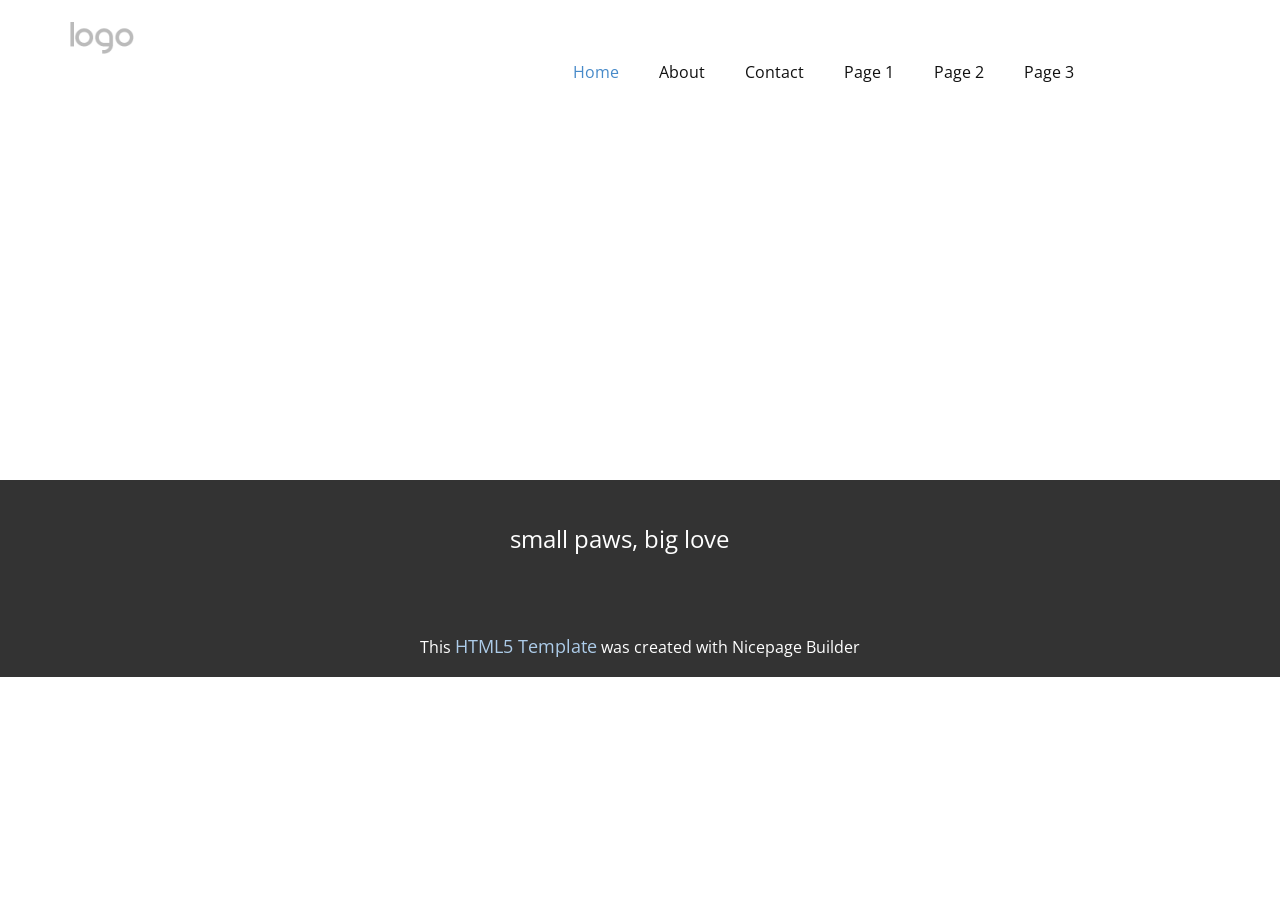
<file: index.html>
<!DOCTYPE html>
<html style="font-size: 16px;" lang="en"><head>
    <meta name="viewport" content="width=device-width, initial-scale=1.0">
    <meta charset="utf-8">
    <meta name="keywords" content="">
    <meta name="description" content="">
    <title>Home</title>
    <link rel="stylesheet" href="nicepage.css" media="screen">
<link rel="stylesheet" href="index.css" media="screen">
    <script class="u-script" type="text/javascript" src="jquery.js" defer=""></script>
    <script class="u-script" type="text/javascript" src="nicepage.js" defer=""></script>
    <meta name="generator" content="Nicepage 8.6.23, nicepage.com">
    
    
    
    <link id="u-page-google-font" rel="stylesheet" href="https://fonts.googleapis.com/css2?display=swap&amp;family=Roboto:ital,wght@0,100;0,200;0,300;0,400;0,500;0,600;0,700;0,800;0,900;1,100;1,200;1,300;1,400;1,500;1,600;1,700;1,800;1,900&amp;family=Open+Sans:ital,wght@0,300;0,400;0,500;0,600;0,700;0,800;1,300;1,400;1,500;1,600;1,700;1,800">
    <script type="application/ld+json">{
		"@context": "http://schema.org",
		"@type": "Organization",
		"name": "",
		"logo": "images/default-logo.png"
}</script>
    <meta name="theme-color" content="#478ac9">
    <meta property="og:title" content="Home">
    <meta property="og:type" content="website">
  <meta data-intl-tel-input-cdn-path="intlTelInput/"></head>
  <body data-home-page="Home.html" data-home-page-title="Home" data-path-to-root="./" data-include-products="false" class="u-body u-clearfix u-xl-mode" data-lang="en"><header class="u-clearfix u-header u-header" id="header"><div class="u-clearfix u-sheet u-valign-middle-lg u-valign-middle-md u-valign-middle-sm u-valign-middle-xs u-sheet-1">
        <a href="#" class="u-image u-logo u-image-1">
          <img src="images/default-logo.png" class="u-logo-image u-logo-image-1">
        </a>
        <nav class="u-menu u-menu-one-level u-offcanvas u-menu-1" role="navigation" aria-label="Menu navigation">
          <div class="menu-collapse" style="font-size: 1rem; letter-spacing: 0px;">
            <a class="u-button-style u-custom-left-right-menu-spacing u-custom-padding-bottom u-custom-top-bottom-menu-spacing u-hamburger-link u-nav-link u-text-active-palette-1-base u-text-hover-palette-2-base" href="#" tabindex="-1" aria-label="Open menu" aria-controls="1239">
              <svg class="u-svg-link" viewBox="0 0 24 24"><use xlink:href="#menu-hamburger"></use></svg>
              <svg class="u-svg-content" version="1.1" id="menu-hamburger" viewBox="0 0 16 16" x="0px" y="0px" xmlns:xlink="http://www.w3.org/1999/xlink" xmlns="http://www.w3.org/2000/svg"><g><rect y="1" width="16" height="2"></rect><rect y="7" width="16" height="2"></rect><rect y="13" width="16" height="2"></rect>
</g></svg>
            </a>
          </div>
          <div class="u-custom-menu u-nav-container">
            <ul class="u-nav u-unstyled u-nav-1" role="menubar"><li role="none" class="u-nav-item"><a role="menuitem" class="u-button-style u-nav-link u-text-active-palette-1-base u-text-hover-palette-2-base u-nav-link-2" href="./">Home</a>
</li><li role="none" class="u-nav-item"><a role="menuitem" class="u-button-style u-nav-link u-text-active-palette-1-base u-text-hover-palette-2-base u-nav-link-2" href="About.html">About</a>
</li><li role="none" class="u-nav-item"><a role="menuitem" class="u-button-style u-nav-link u-text-active-palette-1-base u-text-hover-palette-2-base u-nav-link-2" href="Contact.html">Contact</a>
</li><li role="none" class="u-nav-item"><a role="menuitem" class="u-button-style u-nav-link u-text-active-palette-1-base u-text-hover-palette-2-base u-nav-link-2" href="Page-1.html">Page 1</a>
</li><li role="none" class="u-nav-item"><a role="menuitem" class="u-button-style u-nav-link u-text-active-palette-1-base u-text-hover-palette-2-base u-nav-link-2" href="Page-2.html">Page 2</a>
</li><li role="none" class="u-nav-item"><a tabindex="-1" role="menuitem" class="u-button-style u-nav-link u-text-active-palette-1-base u-text-hover-palette-2-base u-nav-link-2" href="#">Page 3</a>
</li></ul>
          </div>
          <div class="u-custom-menu u-nav-container-collapse" id="1239" role="region" aria-label="Menu panel">
            <div class="u-black u-container-style u-inner-container-layout u-opacity u-opacity-95 u-sidenav">
              <div class="u-inner-container-layout u-sidenav-overflow">
                <div class="u-menu-close" tabindex="-1" aria-label="Close menu"></div>
                <ul class="u-align-center u-nav u-popupmenu-items u-unstyled u-nav-2" role="menubar"><li role="none" class="u-nav-item"><a role="menuitem" class="u-button-style u-nav-link" href="./">Home</a>
</li><li role="none" class="u-nav-item"><a role="menuitem" class="u-button-style u-nav-link" href="About.html">About</a>
</li><li role="none" class="u-nav-item"><a role="menuitem" class="u-button-style u-nav-link" href="Contact.html">Contact</a>
</li><li role="none" class="u-nav-item"><a role="menuitem" class="u-button-style u-nav-link" href="Page-1.html">Page 1</a>
</li><li role="none" class="u-nav-item"><a role="menuitem" class="u-button-style u-nav-link" href="Page-2.html">Page 2</a>
</li><li role="none" class="u-nav-item"><a tabindex="-1" role="menuitem" class="u-button-style u-nav-link" href="#">Page 3</a>
</li></ul>
              </div>
            </div>
            <div class="u-black u-menu-overlay u-opacity u-opacity-70"></div>
          </div>
        </nav>
      </div></header>
    <section class="u-clearfix u-section-1" id="block-1">
      <div class="u-clearfix u-sheet u-sheet-1"></div>
    </section>
    
    
    
    <footer class="u-align-center u-clearfix u-container-align-center u-footer u-grey-80 u-footer" id="footer"><div class="u-clearfix u-sheet u-sheet-1">
        <p class="u-text u-text-default u-text-1">small paws, <span style="font-size: 1.875rem;"></span>big love 
        </p>
      </div></footer>
    <section class="u-backlink u-clearfix u-grey-80"> This <a href="https://nicepage.com/html5-template">HTML5 Template</a> was created with Nicepage Builder 
    </section>
  
</body></html>
</file>
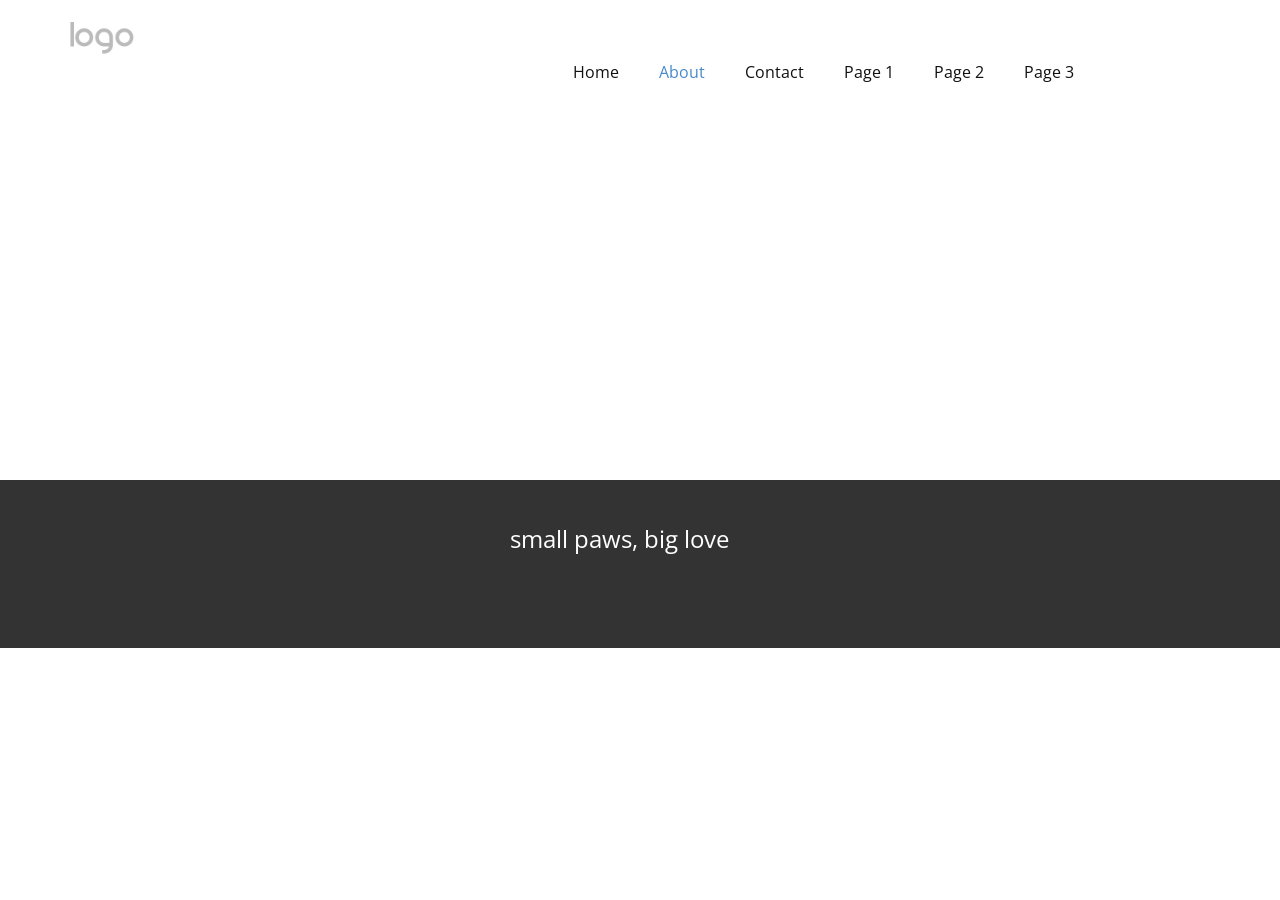
<file: About.html>
<!DOCTYPE html>
<html style="font-size: 16px;" lang="en"><head>
    <meta name="viewport" content="width=device-width, initial-scale=1.0">
    <meta charset="utf-8">
    <meta name="keywords" content="">
    <meta name="description" content="">
    <title>About</title>
    <link rel="stylesheet" href="nicepage.css" media="screen">
<link rel="stylesheet" href="About.css" media="screen">
    <script class="u-script" type="text/javascript" src="jquery.js" defer=""></script>
    <script class="u-script" type="text/javascript" src="nicepage.js" defer=""></script>
    <meta name="generator" content="Nicepage 8.6.23, nicepage.com">
    
    
    
    <link id="u-page-google-font" rel="stylesheet" href="https://fonts.googleapis.com/css2?display=swap&amp;family=Roboto:ital,wght@0,100;0,200;0,300;0,400;0,500;0,600;0,700;0,800;0,900;1,100;1,200;1,300;1,400;1,500;1,600;1,700;1,800;1,900&amp;family=Open+Sans:ital,wght@0,300;0,400;0,500;0,600;0,700;0,800;1,300;1,400;1,500;1,600;1,700;1,800">
    <script type="application/ld+json">{
		"@context": "http://schema.org",
		"@type": "Organization",
		"name": "",
		"logo": "images/default-logo.png"
}</script>
    <meta name="theme-color" content="#478ac9">
    <meta property="og:title" content="About">
    <meta property="og:type" content="website">
  <meta data-intl-tel-input-cdn-path="intlTelInput/"></head>
  <body data-path-to-root="./" data-include-products="false" class="u-body u-xl-mode" data-lang="en"><header class="u-clearfix u-header u-header" id="header"><div class="u-clearfix u-sheet u-valign-middle-lg u-valign-middle-md u-valign-middle-sm u-valign-middle-xs u-sheet-1">
        <a href="#" class="u-image u-logo u-image-1">
          <img src="images/default-logo.png" class="u-logo-image u-logo-image-1">
        </a>
        <nav class="u-menu u-menu-one-level u-offcanvas u-menu-1" role="navigation" aria-label="Menu navigation">
          <div class="menu-collapse" style="font-size: 1rem; letter-spacing: 0px;">
            <a class="u-button-style u-custom-left-right-menu-spacing u-custom-padding-bottom u-custom-top-bottom-menu-spacing u-hamburger-link u-nav-link u-text-active-palette-1-base u-text-hover-palette-2-base" href="#" tabindex="-1" aria-label="Open menu" aria-controls="1239">
              <svg class="u-svg-link" viewBox="0 0 24 24"><use xlink:href="#menu-hamburger"></use></svg>
              <svg class="u-svg-content" version="1.1" id="menu-hamburger" viewBox="0 0 16 16" x="0px" y="0px" xmlns:xlink="http://www.w3.org/1999/xlink" xmlns="http://www.w3.org/2000/svg"><g><rect y="1" width="16" height="2"></rect><rect y="7" width="16" height="2"></rect><rect y="13" width="16" height="2"></rect>
</g></svg>
            </a>
          </div>
          <div class="u-custom-menu u-nav-container">
            <ul class="u-nav u-unstyled u-nav-1" role="menubar"><li role="none" class="u-nav-item"><a role="menuitem" class="u-button-style u-nav-link u-text-active-palette-1-base u-text-hover-palette-2-base u-nav-link-2" href="./">Home</a>
</li><li role="none" class="u-nav-item"><a role="menuitem" class="u-button-style u-nav-link u-text-active-palette-1-base u-text-hover-palette-2-base u-nav-link-2" href="About.html">About</a>
</li><li role="none" class="u-nav-item"><a role="menuitem" class="u-button-style u-nav-link u-text-active-palette-1-base u-text-hover-palette-2-base u-nav-link-2" href="Contact.html">Contact</a>
</li><li role="none" class="u-nav-item"><a role="menuitem" class="u-button-style u-nav-link u-text-active-palette-1-base u-text-hover-palette-2-base u-nav-link-2" href="Page-1.html">Page 1</a>
</li><li role="none" class="u-nav-item"><a role="menuitem" class="u-button-style u-nav-link u-text-active-palette-1-base u-text-hover-palette-2-base u-nav-link-2" href="Page-2.html">Page 2</a>
</li><li role="none" class="u-nav-item"><a tabindex="-1" role="menuitem" class="u-button-style u-nav-link u-text-active-palette-1-base u-text-hover-palette-2-base u-nav-link-2" href="#">Page 3</a>
</li></ul>
          </div>
          <div class="u-custom-menu u-nav-container-collapse" id="1239" role="region" aria-label="Menu panel">
            <div class="u-black u-container-style u-inner-container-layout u-opacity u-opacity-95 u-sidenav">
              <div class="u-inner-container-layout u-sidenav-overflow">
                <div class="u-menu-close" tabindex="-1" aria-label="Close menu"></div>
                <ul class="u-align-center u-nav u-popupmenu-items u-unstyled u-nav-2" role="menubar"><li role="none" class="u-nav-item"><a role="menuitem" class="u-button-style u-nav-link" href="./">Home</a>
</li><li role="none" class="u-nav-item"><a role="menuitem" class="u-button-style u-nav-link" href="About.html">About</a>
</li><li role="none" class="u-nav-item"><a role="menuitem" class="u-button-style u-nav-link" href="Contact.html">Contact</a>
</li><li role="none" class="u-nav-item"><a role="menuitem" class="u-button-style u-nav-link" href="Page-1.html">Page 1</a>
</li><li role="none" class="u-nav-item"><a role="menuitem" class="u-button-style u-nav-link" href="Page-2.html">Page 2</a>
</li><li role="none" class="u-nav-item"><a tabindex="-1" role="menuitem" class="u-button-style u-nav-link" href="#">Page 3</a>
</li></ul>
              </div>
            </div>
            <div class="u-black u-menu-overlay u-opacity u-opacity-70"></div>
          </div>
        </nav>
      </div></header>
    <section class="u-clearfix u-section-1" id="block-1">
      <div class="u-clearfix u-sheet u-sheet-1"></div>
    </section>
    
    
    
    <footer class="u-align-center u-clearfix u-container-align-center u-footer u-grey-80 u-footer" id="footer"><div class="u-clearfix u-sheet u-sheet-1">
        <p class="u-text u-text-default u-text-1">small paws, <span style="font-size: 1.875rem;"></span>big love 
        </p>
      </div></footer>
    <section class="u-backlink u-clearfix u-grey-80"></section>
  
</body></html>
</file>
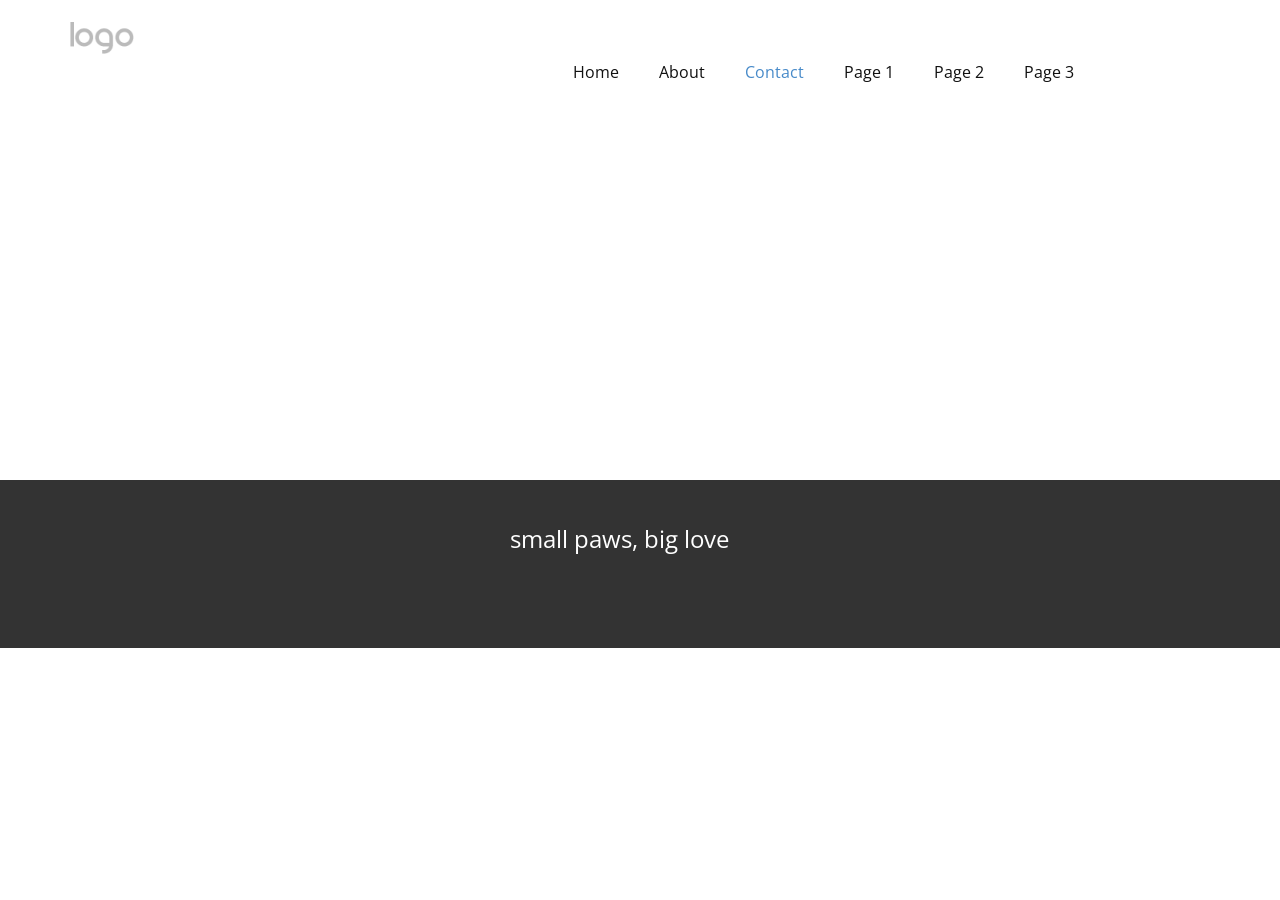
<file: Contact.html>
<!DOCTYPE html>
<html style="font-size: 16px;" lang="en"><head>
    <meta name="viewport" content="width=device-width, initial-scale=1.0">
    <meta charset="utf-8">
    <meta name="keywords" content="">
    <meta name="description" content="">
    <title>Contact</title>
    <link rel="stylesheet" href="nicepage.css" media="screen">
<link rel="stylesheet" href="Contact.css" media="screen">
    <script class="u-script" type="text/javascript" src="jquery.js" defer=""></script>
    <script class="u-script" type="text/javascript" src="nicepage.js" defer=""></script>
    <meta name="generator" content="Nicepage 8.6.23, nicepage.com">
    
    
    
    <link id="u-page-google-font" rel="stylesheet" href="https://fonts.googleapis.com/css2?display=swap&amp;family=Roboto:ital,wght@0,100;0,200;0,300;0,400;0,500;0,600;0,700;0,800;0,900;1,100;1,200;1,300;1,400;1,500;1,600;1,700;1,800;1,900&amp;family=Open+Sans:ital,wght@0,300;0,400;0,500;0,600;0,700;0,800;1,300;1,400;1,500;1,600;1,700;1,800">
    <script type="application/ld+json">{
		"@context": "http://schema.org",
		"@type": "Organization",
		"name": "",
		"logo": "images/default-logo.png"
}</script>
    <meta name="theme-color" content="#478ac9">
    <meta property="og:title" content="Contact">
    <meta property="og:type" content="website">
  <meta data-intl-tel-input-cdn-path="intlTelInput/"></head>
  <body data-path-to-root="./" data-include-products="false" class="u-body u-xl-mode" data-lang="en"><header class="u-clearfix u-header u-header" id="header"><div class="u-clearfix u-sheet u-valign-middle-lg u-valign-middle-md u-valign-middle-sm u-valign-middle-xs u-sheet-1">
        <a href="#" class="u-image u-logo u-image-1">
          <img src="images/default-logo.png" class="u-logo-image u-logo-image-1">
        </a>
        <nav class="u-menu u-menu-one-level u-offcanvas u-menu-1" role="navigation" aria-label="Menu navigation">
          <div class="menu-collapse" style="font-size: 1rem; letter-spacing: 0px;">
            <a class="u-button-style u-custom-left-right-menu-spacing u-custom-padding-bottom u-custom-top-bottom-menu-spacing u-hamburger-link u-nav-link u-text-active-palette-1-base u-text-hover-palette-2-base" href="#" tabindex="-1" aria-label="Open menu" aria-controls="1239">
              <svg class="u-svg-link" viewBox="0 0 24 24"><use xlink:href="#menu-hamburger"></use></svg>
              <svg class="u-svg-content" version="1.1" id="menu-hamburger" viewBox="0 0 16 16" x="0px" y="0px" xmlns:xlink="http://www.w3.org/1999/xlink" xmlns="http://www.w3.org/2000/svg"><g><rect y="1" width="16" height="2"></rect><rect y="7" width="16" height="2"></rect><rect y="13" width="16" height="2"></rect>
</g></svg>
            </a>
          </div>
          <div class="u-custom-menu u-nav-container">
            <ul class="u-nav u-unstyled u-nav-1" role="menubar"><li role="none" class="u-nav-item"><a role="menuitem" class="u-button-style u-nav-link u-text-active-palette-1-base u-text-hover-palette-2-base u-nav-link-2" href="./">Home</a>
</li><li role="none" class="u-nav-item"><a role="menuitem" class="u-button-style u-nav-link u-text-active-palette-1-base u-text-hover-palette-2-base u-nav-link-2" href="About.html">About</a>
</li><li role="none" class="u-nav-item"><a role="menuitem" class="u-button-style u-nav-link u-text-active-palette-1-base u-text-hover-palette-2-base u-nav-link-2" href="Contact.html">Contact</a>
</li><li role="none" class="u-nav-item"><a role="menuitem" class="u-button-style u-nav-link u-text-active-palette-1-base u-text-hover-palette-2-base u-nav-link-2" href="Page-1.html">Page 1</a>
</li><li role="none" class="u-nav-item"><a role="menuitem" class="u-button-style u-nav-link u-text-active-palette-1-base u-text-hover-palette-2-base u-nav-link-2" href="Page-2.html">Page 2</a>
</li><li role="none" class="u-nav-item"><a tabindex="-1" role="menuitem" class="u-button-style u-nav-link u-text-active-palette-1-base u-text-hover-palette-2-base u-nav-link-2" href="#">Page 3</a>
</li></ul>
          </div>
          <div class="u-custom-menu u-nav-container-collapse" id="1239" role="region" aria-label="Menu panel">
            <div class="u-black u-container-style u-inner-container-layout u-opacity u-opacity-95 u-sidenav">
              <div class="u-inner-container-layout u-sidenav-overflow">
                <div class="u-menu-close" tabindex="-1" aria-label="Close menu"></div>
                <ul class="u-align-center u-nav u-popupmenu-items u-unstyled u-nav-2" role="menubar"><li role="none" class="u-nav-item"><a role="menuitem" class="u-button-style u-nav-link" href="./">Home</a>
</li><li role="none" class="u-nav-item"><a role="menuitem" class="u-button-style u-nav-link" href="About.html">About</a>
</li><li role="none" class="u-nav-item"><a role="menuitem" class="u-button-style u-nav-link" href="Contact.html">Contact</a>
</li><li role="none" class="u-nav-item"><a role="menuitem" class="u-button-style u-nav-link" href="Page-1.html">Page 1</a>
</li><li role="none" class="u-nav-item"><a role="menuitem" class="u-button-style u-nav-link" href="Page-2.html">Page 2</a>
</li><li role="none" class="u-nav-item"><a tabindex="-1" role="menuitem" class="u-button-style u-nav-link" href="#">Page 3</a>
</li></ul>
              </div>
            </div>
            <div class="u-black u-menu-overlay u-opacity u-opacity-70"></div>
          </div>
        </nav>
      </div></header>
    <section class="u-clearfix u-section-1" id="block-1">
      <div class="u-clearfix u-sheet u-sheet-1"></div>
    </section>
    
    
    
    <footer class="u-align-center u-clearfix u-container-align-center u-footer u-grey-80 u-footer" id="footer"><div class="u-clearfix u-sheet u-sheet-1">
        <p class="u-text u-text-default u-text-1">small paws, <span style="font-size: 1.875rem;"></span>big love 
        </p>
      </div></footer>
    <section class="u-backlink u-clearfix u-grey-80"></section>
  
</body></html>
</file>
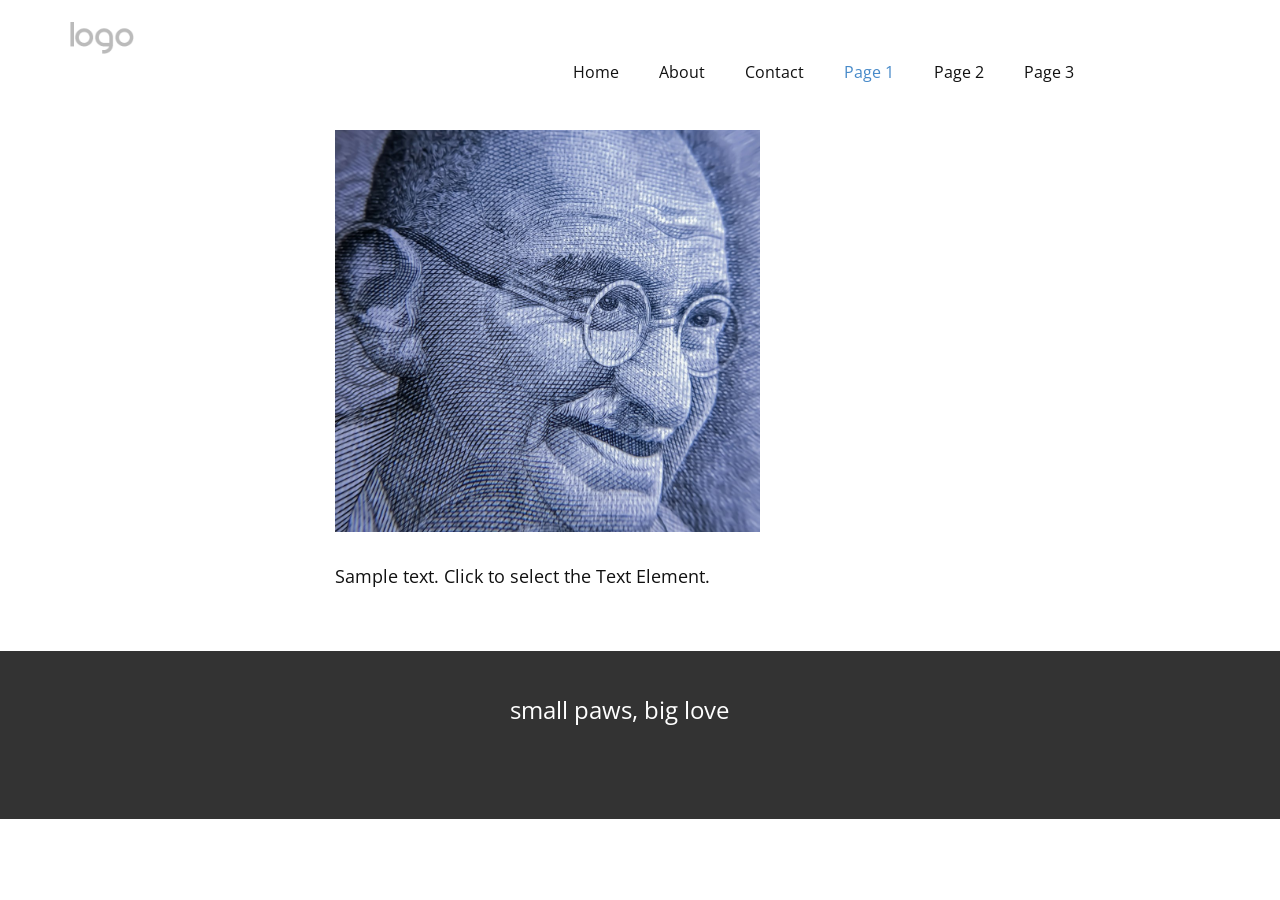
<file: Page-1.html>
<!DOCTYPE html>
<html style="font-size: 16px;" lang="en"><head>
    <meta name="viewport" content="width=device-width, initial-scale=1.0">
    <meta charset="utf-8">
    <meta name="keywords" content="panda">
    <meta name="description" content="">
    <title>Page 1</title>
    <link rel="stylesheet" href="nicepage.css" media="screen">
<link rel="stylesheet" href="Page-1.css" media="screen">
    <script class="u-script" type="text/javascript" src="jquery.js" defer=""></script>
    <script class="u-script" type="text/javascript" src="nicepage.js" defer=""></script>
    <meta name="generator" content="Nicepage 8.6.23, nicepage.com">
    
    
    
    <link id="u-page-google-font" rel="stylesheet" href="https://fonts.googleapis.com/css2?display=swap&amp;family=Roboto:ital,wght@0,100;0,200;0,300;0,400;0,500;0,600;0,700;0,800;0,900;1,100;1,200;1,300;1,400;1,500;1,600;1,700;1,800;1,900&amp;family=Open+Sans:ital,wght@0,300;0,400;0,500;0,600;0,700;0,800;1,300;1,400;1,500;1,600;1,700;1,800">
    <script type="application/ld+json">{
		"@context": "http://schema.org",
		"@type": "Organization",
		"name": "",
		"logo": "images/default-logo.png"
}</script>
    <meta name="theme-color" content="#478ac9">
    <meta property="og:title" content="Page 1">
    <meta property="og:type" content="website">
  <meta data-intl-tel-input-cdn-path="intlTelInput/"></head>
  <body data-path-to-root="./" data-include-products="false" class="u-body u-clearfix u-xl-mode" data-lang="en"><header class="u-clearfix u-header u-header" id="header"><div class="u-clearfix u-sheet u-valign-middle-lg u-valign-middle-md u-valign-middle-sm u-valign-middle-xs u-sheet-1">
        <a href="#" class="u-image u-logo u-image-1">
          <img src="images/default-logo.png" class="u-logo-image u-logo-image-1">
        </a>
        <nav class="u-menu u-menu-one-level u-offcanvas u-menu-1" role="navigation" aria-label="Menu navigation">
          <div class="menu-collapse" style="font-size: 1rem; letter-spacing: 0px;">
            <a class="u-button-style u-custom-left-right-menu-spacing u-custom-padding-bottom u-custom-top-bottom-menu-spacing u-hamburger-link u-nav-link u-text-active-palette-1-base u-text-hover-palette-2-base" href="#" tabindex="-1" aria-label="Open menu" aria-controls="1239">
              <svg class="u-svg-link" viewBox="0 0 24 24"><use xlink:href="#menu-hamburger"></use></svg>
              <svg class="u-svg-content" version="1.1" id="menu-hamburger" viewBox="0 0 16 16" x="0px" y="0px" xmlns:xlink="http://www.w3.org/1999/xlink" xmlns="http://www.w3.org/2000/svg"><g><rect y="1" width="16" height="2"></rect><rect y="7" width="16" height="2"></rect><rect y="13" width="16" height="2"></rect>
</g></svg>
            </a>
          </div>
          <div class="u-custom-menu u-nav-container">
            <ul class="u-nav u-unstyled u-nav-1" role="menubar"><li role="none" class="u-nav-item"><a role="menuitem" class="u-button-style u-nav-link u-text-active-palette-1-base u-text-hover-palette-2-base u-nav-link-2" href="./">Home</a>
</li><li role="none" class="u-nav-item"><a role="menuitem" class="u-button-style u-nav-link u-text-active-palette-1-base u-text-hover-palette-2-base u-nav-link-2" href="About.html">About</a>
</li><li role="none" class="u-nav-item"><a role="menuitem" class="u-button-style u-nav-link u-text-active-palette-1-base u-text-hover-palette-2-base u-nav-link-2" href="Contact.html">Contact</a>
</li><li role="none" class="u-nav-item"><a role="menuitem" class="u-button-style u-nav-link u-text-active-palette-1-base u-text-hover-palette-2-base u-nav-link-2" href="Page-1.html">Page 1</a>
</li><li role="none" class="u-nav-item"><a role="menuitem" class="u-button-style u-nav-link u-text-active-palette-1-base u-text-hover-palette-2-base u-nav-link-2" href="Page-2.html">Page 2</a>
</li><li role="none" class="u-nav-item"><a tabindex="-1" role="menuitem" class="u-button-style u-nav-link u-text-active-palette-1-base u-text-hover-palette-2-base u-nav-link-2" href="#">Page 3</a>
</li></ul>
          </div>
          <div class="u-custom-menu u-nav-container-collapse" id="1239" role="region" aria-label="Menu panel">
            <div class="u-black u-container-style u-inner-container-layout u-opacity u-opacity-95 u-sidenav">
              <div class="u-inner-container-layout u-sidenav-overflow">
                <div class="u-menu-close" tabindex="-1" aria-label="Close menu"></div>
                <ul class="u-align-center u-nav u-popupmenu-items u-unstyled u-nav-2" role="menubar"><li role="none" class="u-nav-item"><a role="menuitem" class="u-button-style u-nav-link" href="./">Home</a>
</li><li role="none" class="u-nav-item"><a role="menuitem" class="u-button-style u-nav-link" href="About.html">About</a>
</li><li role="none" class="u-nav-item"><a role="menuitem" class="u-button-style u-nav-link" href="Contact.html">Contact</a>
</li><li role="none" class="u-nav-item"><a role="menuitem" class="u-button-style u-nav-link" href="Page-1.html">Page 1</a>
</li><li role="none" class="u-nav-item"><a role="menuitem" class="u-button-style u-nav-link" href="Page-2.html">Page 2</a>
</li><li role="none" class="u-nav-item"><a tabindex="-1" role="menuitem" class="u-button-style u-nav-link" href="#">Page 3</a>
</li></ul>
              </div>
            </div>
            <div class="u-black u-menu-overlay u-opacity u-opacity-70"></div>
          </div>
        </nav>
      </div></header>
    <section class="u-clearfix u-section-1" id="block-1">
      <div class="u-clearfix u-sheet u-sheet-1">
        <img class="u-image u-image-default u-image-1" src="images/photo-1601921004897-b7d582836990.jpeg" alt="" data-image-width="1024" data-image-height="1280">
        <p class="u-text u-text-default u-text-1">Sample text. Click to select the Text Element.</p>
      </div>
    </section>
    
    
    
    <footer class="u-align-center u-clearfix u-container-align-center u-footer u-grey-80 u-footer" id="footer"><div class="u-clearfix u-sheet u-sheet-1">
        <p class="u-text u-text-default u-text-1">small paws, <span style="font-size: 1.875rem;"></span>big love 
        </p>
      </div></footer>
    <section class="u-backlink u-clearfix u-grey-80"></section>
  
</body></html>
</file>
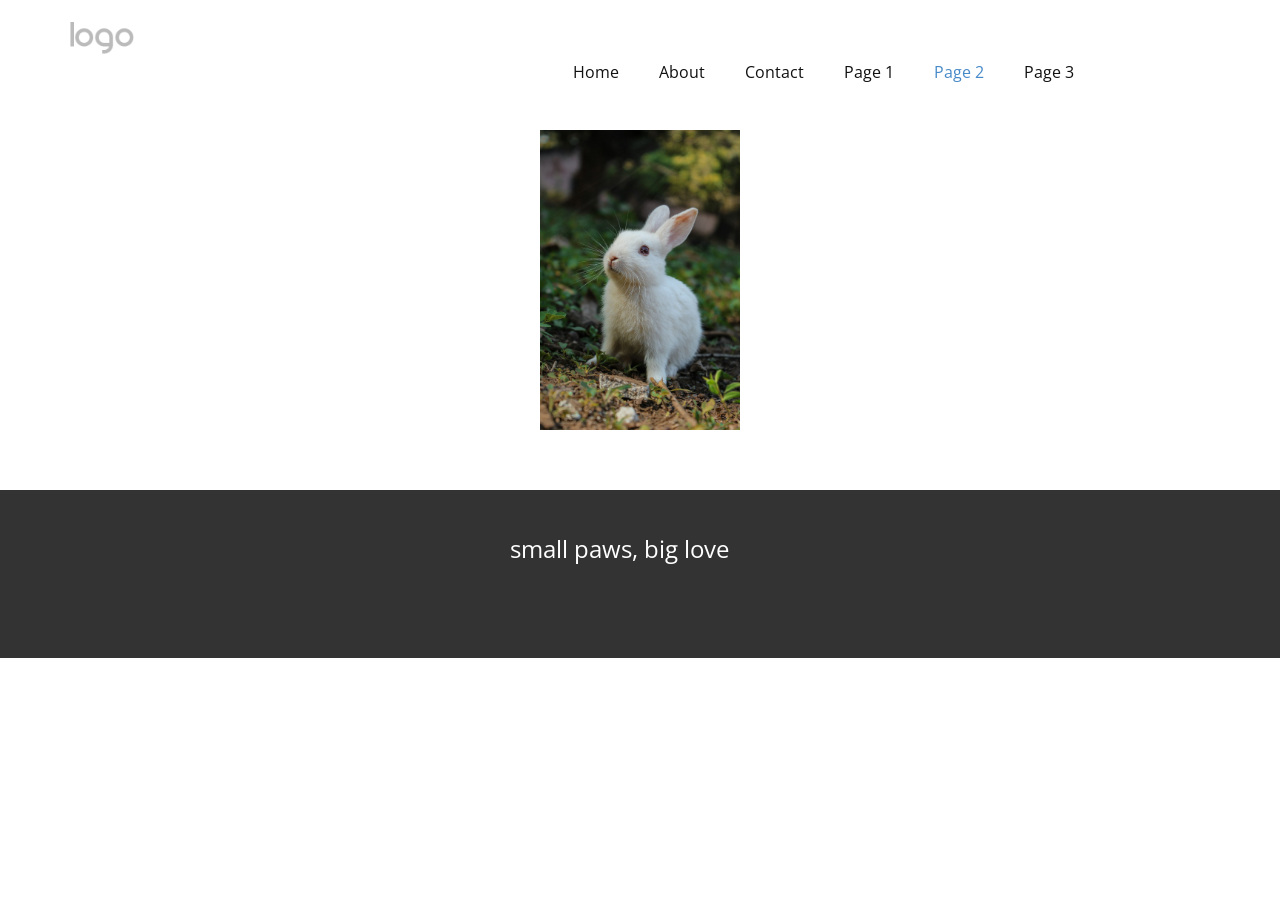
<file: Page-2.html>
<!DOCTYPE html>
<html style="font-size: 16px;" lang="en"><head>
    <meta name="viewport" content="width=device-width, initial-scale=1.0">
    <meta charset="utf-8">
    <meta name="keywords" content="">
    <meta name="description" content="">
    <title>Page 2</title>
    <link rel="stylesheet" href="nicepage.css" media="screen">
<link rel="stylesheet" href="Page-2.css" media="screen">
    <script class="u-script" type="text/javascript" src="jquery.js" defer=""></script>
    <script class="u-script" type="text/javascript" src="nicepage.js" defer=""></script>
    <meta name="generator" content="Nicepage 8.6.23, nicepage.com">
    
    
    
    <link id="u-page-google-font" rel="stylesheet" href="https://fonts.googleapis.com/css2?display=swap&amp;family=Roboto:ital,wght@0,100;0,200;0,300;0,400;0,500;0,600;0,700;0,800;0,900;1,100;1,200;1,300;1,400;1,500;1,600;1,700;1,800;1,900&amp;family=Open+Sans:ital,wght@0,300;0,400;0,500;0,600;0,700;0,800;1,300;1,400;1,500;1,600;1,700;1,800">
    <script type="application/ld+json">{
		"@context": "http://schema.org",
		"@type": "Organization",
		"name": "",
		"logo": "images/default-logo.png"
}</script>
    <meta name="theme-color" content="#478ac9">
    <meta property="og:title" content="Page 2">
    <meta property="og:type" content="website">
  <meta data-intl-tel-input-cdn-path="intlTelInput/"></head>
  <body data-path-to-root="./" data-include-products="false" class="u-body u-clearfix u-xl-mode" data-lang="en"><header class="u-clearfix u-header u-header" id="header"><div class="u-clearfix u-sheet u-valign-middle-lg u-valign-middle-md u-valign-middle-sm u-valign-middle-xs u-sheet-1">
        <a href="#" class="u-image u-logo u-image-1">
          <img src="images/default-logo.png" class="u-logo-image u-logo-image-1">
        </a>
        <nav class="u-menu u-menu-one-level u-offcanvas u-menu-1" role="navigation" aria-label="Menu navigation">
          <div class="menu-collapse" style="font-size: 1rem; letter-spacing: 0px;">
            <a class="u-button-style u-custom-left-right-menu-spacing u-custom-padding-bottom u-custom-top-bottom-menu-spacing u-hamburger-link u-nav-link u-text-active-palette-1-base u-text-hover-palette-2-base" href="#" tabindex="-1" aria-label="Open menu" aria-controls="1239">
              <svg class="u-svg-link" viewBox="0 0 24 24"><use xlink:href="#menu-hamburger"></use></svg>
              <svg class="u-svg-content" version="1.1" id="menu-hamburger" viewBox="0 0 16 16" x="0px" y="0px" xmlns:xlink="http://www.w3.org/1999/xlink" xmlns="http://www.w3.org/2000/svg"><g><rect y="1" width="16" height="2"></rect><rect y="7" width="16" height="2"></rect><rect y="13" width="16" height="2"></rect>
</g></svg>
            </a>
          </div>
          <div class="u-custom-menu u-nav-container">
            <ul class="u-nav u-unstyled u-nav-1" role="menubar"><li role="none" class="u-nav-item"><a role="menuitem" class="u-button-style u-nav-link u-text-active-palette-1-base u-text-hover-palette-2-base u-nav-link-2" href="./">Home</a>
</li><li role="none" class="u-nav-item"><a role="menuitem" class="u-button-style u-nav-link u-text-active-palette-1-base u-text-hover-palette-2-base u-nav-link-2" href="About.html">About</a>
</li><li role="none" class="u-nav-item"><a role="menuitem" class="u-button-style u-nav-link u-text-active-palette-1-base u-text-hover-palette-2-base u-nav-link-2" href="Contact.html">Contact</a>
</li><li role="none" class="u-nav-item"><a role="menuitem" class="u-button-style u-nav-link u-text-active-palette-1-base u-text-hover-palette-2-base u-nav-link-2" href="Page-1.html">Page 1</a>
</li><li role="none" class="u-nav-item"><a role="menuitem" class="u-button-style u-nav-link u-text-active-palette-1-base u-text-hover-palette-2-base u-nav-link-2" href="Page-2.html">Page 2</a>
</li><li role="none" class="u-nav-item"><a tabindex="-1" role="menuitem" class="u-button-style u-nav-link u-text-active-palette-1-base u-text-hover-palette-2-base u-nav-link-2" href="#">Page 3</a>
</li></ul>
          </div>
          <div class="u-custom-menu u-nav-container-collapse" id="1239" role="region" aria-label="Menu panel">
            <div class="u-black u-container-style u-inner-container-layout u-opacity u-opacity-95 u-sidenav">
              <div class="u-inner-container-layout u-sidenav-overflow">
                <div class="u-menu-close" tabindex="-1" aria-label="Close menu"></div>
                <ul class="u-align-center u-nav u-popupmenu-items u-unstyled u-nav-2" role="menubar"><li role="none" class="u-nav-item"><a role="menuitem" class="u-button-style u-nav-link" href="./">Home</a>
</li><li role="none" class="u-nav-item"><a role="menuitem" class="u-button-style u-nav-link" href="About.html">About</a>
</li><li role="none" class="u-nav-item"><a role="menuitem" class="u-button-style u-nav-link" href="Contact.html">Contact</a>
</li><li role="none" class="u-nav-item"><a role="menuitem" class="u-button-style u-nav-link" href="Page-1.html">Page 1</a>
</li><li role="none" class="u-nav-item"><a role="menuitem" class="u-button-style u-nav-link" href="Page-2.html">Page 2</a>
</li><li role="none" class="u-nav-item"><a tabindex="-1" role="menuitem" class="u-button-style u-nav-link" href="#">Page 3</a>
</li></ul>
              </div>
            </div>
            <div class="u-black u-menu-overlay u-opacity u-opacity-70"></div>
          </div>
        </nav>
      </div></header>
    <section class="u-clearfix u-container-align-center u-section-1" id="block-3">
      <div class="u-clearfix u-sheet u-sheet-1">
        <img class="u-image u-image-default u-image-1" src="images/photo-1585110396000-c9ffd4e4b308.jpeg" alt="" data-image-width="853" data-image-height="1280">
      </div>
    </section>
    
    
    
    <footer class="u-align-center u-clearfix u-container-align-center u-footer u-grey-80 u-footer" id="footer"><div class="u-clearfix u-sheet u-sheet-1">
        <p class="u-text u-text-default u-text-1">small paws, <span style="font-size: 1.875rem;"></span>big love 
        </p>
      </div></footer>
    <section class="u-backlink u-clearfix u-grey-80"></section>
  
</body></html>
</file>
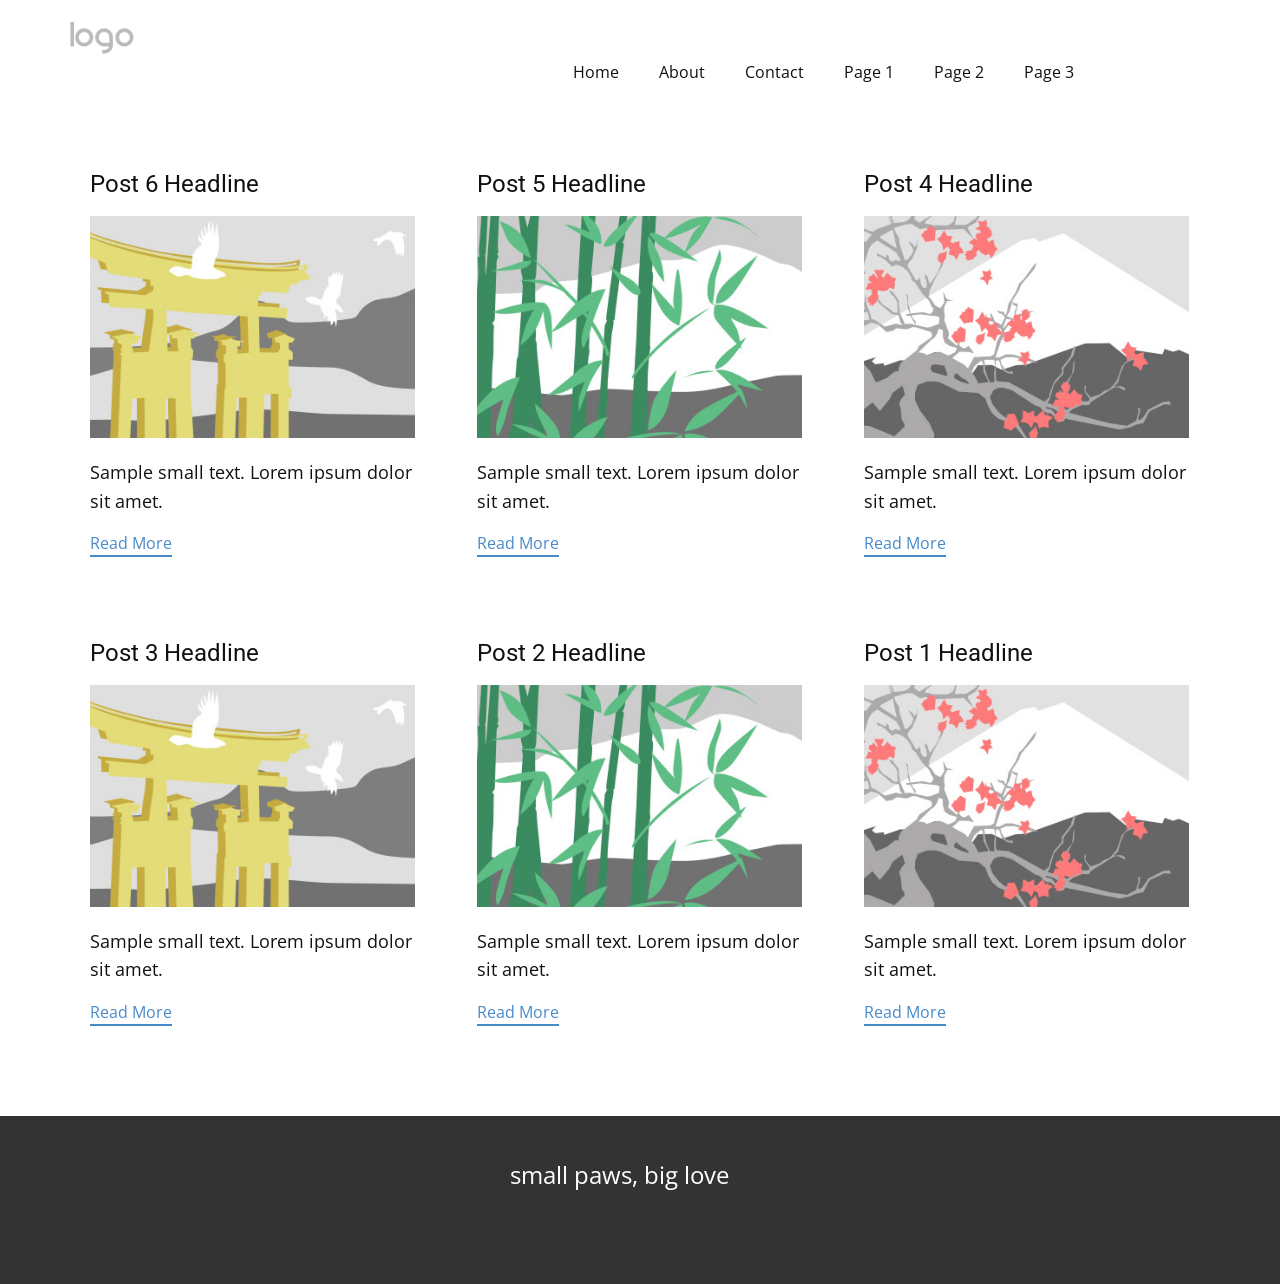
<file: blog/blog.html>
<!DOCTYPE html>
<html style="font-size: 16px;" lang="en"><head>
    <meta name="viewport" content="width=device-width, initial-scale=1.0">
    <meta charset="utf-8">
    <meta name="keywords" content="">
    <meta name="description" content="">
    <title>Blog</title>
    <link rel="stylesheet" href="../nicepage.css" media="screen">
<link rel="stylesheet" href="../Blog-Template.css" media="screen">
    <script class="u-script" type="text/javascript" src="../jquery.js" defer=""></script>
    <script class="u-script" type="text/javascript" src="../nicepage.js" defer=""></script>
    <meta name="generator" content="Nicepage 8.6.23, nicepage.com">
    
    
    
    <link id="u-page-google-font" rel="stylesheet" href="https://fonts.googleapis.com/css2?display=swap&amp;family=Roboto:ital,wght@0,100;0,200;0,300;0,400;0,500;0,600;0,700;0,800;0,900;1,100;1,200;1,300;1,400;1,500;1,600;1,700;1,800;1,900&amp;family=Open+Sans:ital,wght@0,300;0,400;0,500;0,600;0,700;0,800;1,300;1,400;1,500;1,600;1,700;1,800">
    <script type="application/ld+json">{
		"@context": "http://schema.org",
		"@type": "Organization",
		"name": "",
		"logo": "images/default-logo.png"
}</script>
    <meta name="theme-color" content="#478ac9">
  <meta data-intl-tel-input-cdn-path="intlTelInput/"></head>
  <body data-path-to-root="../" data-include-products="false" class="u-body u-xl-mode" data-lang="en"><header class="u-clearfix u-header u-header" id="header"><div class="u-clearfix u-sheet u-valign-middle-lg u-valign-middle-md u-valign-middle-sm u-valign-middle-xs u-sheet-1">
        <a href="#" class="u-image u-logo u-image-1">
          <img src="../images/default-logo.png" class="u-logo-image u-logo-image-1">
        </a>
        <nav class="u-menu u-menu-one-level u-offcanvas u-menu-1" role="navigation" aria-label="Menu navigation">
          <div class="menu-collapse" style="font-size: 1rem; letter-spacing: 0px;">
            <a class="u-button-style u-custom-left-right-menu-spacing u-custom-padding-bottom u-custom-top-bottom-menu-spacing u-hamburger-link u-nav-link u-text-active-palette-1-base u-text-hover-palette-2-base" href="#" tabindex="-1" aria-label="Open menu" aria-controls="1239">
              <svg class="u-svg-link" viewBox="0 0 24 24"><use xlink:href="#menu-hamburger"></use></svg>
              <svg class="u-svg-content" version="1.1" id="menu-hamburger" viewBox="0 0 16 16" x="0px" y="0px" xmlns:xlink="http://www.w3.org/1999/xlink" xmlns="http://www.w3.org/2000/svg"><g><rect y="1" width="16" height="2"></rect><rect y="7" width="16" height="2"></rect><rect y="13" width="16" height="2"></rect>
</g></svg>
            </a>
          </div>
          <div class="u-custom-menu u-nav-container">
            <ul class="u-nav u-unstyled u-nav-1" role="menubar"><li role="none" class="u-nav-item"><a role="menuitem" class="u-button-style u-nav-link u-text-active-palette-1-base u-text-hover-palette-2-base u-nav-link-2" href="../">Home</a>
</li><li role="none" class="u-nav-item"><a role="menuitem" class="u-button-style u-nav-link u-text-active-palette-1-base u-text-hover-palette-2-base u-nav-link-2" href="../About.html">About</a>
</li><li role="none" class="u-nav-item"><a role="menuitem" class="u-button-style u-nav-link u-text-active-palette-1-base u-text-hover-palette-2-base u-nav-link-2" href="../Contact.html">Contact</a>
</li><li role="none" class="u-nav-item"><a role="menuitem" class="u-button-style u-nav-link u-text-active-palette-1-base u-text-hover-palette-2-base u-nav-link-2" href="../Page-1.html">Page 1</a>
</li><li role="none" class="u-nav-item"><a role="menuitem" class="u-button-style u-nav-link u-text-active-palette-1-base u-text-hover-palette-2-base u-nav-link-2" href="../Page-2.html">Page 2</a>
</li><li role="none" class="u-nav-item"><a tabindex="-1" role="menuitem" class="u-button-style u-nav-link u-text-active-palette-1-base u-text-hover-palette-2-base u-nav-link-2" href="#">Page 3</a>
</li></ul>
          </div>
          <div class="u-custom-menu u-nav-container-collapse" id="1239" role="region" aria-label="Menu panel">
            <div class="u-black u-container-style u-inner-container-layout u-opacity u-opacity-95 u-sidenav">
              <div class="u-inner-container-layout u-sidenav-overflow">
                <div class="u-menu-close" tabindex="-1" aria-label="Close menu"></div>
                <ul class="u-align-center u-nav u-popupmenu-items u-unstyled u-nav-2" role="menubar"><li role="none" class="u-nav-item"><a role="menuitem" class="u-button-style u-nav-link" href="../">Home</a>
</li><li role="none" class="u-nav-item"><a role="menuitem" class="u-button-style u-nav-link" href="../About.html">About</a>
</li><li role="none" class="u-nav-item"><a role="menuitem" class="u-button-style u-nav-link" href="../Contact.html">Contact</a>
</li><li role="none" class="u-nav-item"><a role="menuitem" class="u-button-style u-nav-link" href="../Page-1.html">Page 1</a>
</li><li role="none" class="u-nav-item"><a role="menuitem" class="u-button-style u-nav-link" href="../Page-2.html">Page 2</a>
</li><li role="none" class="u-nav-item"><a tabindex="-1" role="menuitem" class="u-button-style u-nav-link" href="#">Page 3</a>
</li></ul>
              </div>
            </div>
            <div class="u-black u-menu-overlay u-opacity u-opacity-70"></div>
          </div>
        </nav>
      </div></header>
    <section class="u-clearfix u-section-1" id="block-2">
      <div class="u-clearfix u-sheet u-valign-middle u-sheet-1"><!--blog--><!--blog_options_json--><!--{"type":"Recent","source":"","tags":"","count":""}--><!--/blog_options_json-->
        <div class="u-blog u-expanded-width u-repeater u-repeater-1" data-blog-id="blog-1"><!--blog_post-->
          <div class="u-blog-post u-container-style u-repeater-item u-white u-repeater-item-1"><meta name="twitter:description" content="Sample small text. Lorem ipsum dolor sit amet."><meta name="description" content="Sample small text. Lorem ipsum dolor sit amet."><meta property="og:type" content="article"><meta property="og:title" content="Post 6 Headline"><meta property="og:description" content="Sample small text. Lorem ipsum dolor sit amet."><meta property="og:image" content="../images/8ad73f3c.jpeg">
            <div class="u-container-layout u-similar-container u-valign-top u-container-layout-1"><!--blog_post_header-->
              <h4 class="u-blog-control u-text u-text-1">
                <a class="u-post-header-link" href="../blog/post-5.html">Post 6 Headline</a>
              </h4><!--/blog_post_header--><!--blog_post_image-->
              <img alt="" class="u-blog-control u-expanded-width u-image u-image-default u-image-1" src="../images/8ad73f3c.jpeg" data-href="../blog/post-5.html"><!--/blog_post_image--><!--blog_post_content-->
              <div class="u-blog-control u-post-content u-text u-text-2 fr-view">Sample small text. Lorem ipsum dolor sit amet.</div><!--/blog_post_content--><!--blog_post_readmore-->
              <a href="../blog/post-5.html" class="u-blog-control u-border-2 u-border-palette-1-base u-btn u-btn-rectangle u-button-style u-none u-btn-1"><!--blog_post_readmore_content--><!--options_json--><!--{"content":"","defaultValue":"Read More"}--><!--/options_json-->Read More<!--/blog_post_readmore_content--></a><!--/blog_post_readmore-->
            </div>
          </div><div class="u-blog-post u-container-style u-repeater-item u-video-cover u-white"><meta name="twitter:description" content="Sample small text. Lorem ipsum dolor sit amet."><meta name="description" content="Sample small text. Lorem ipsum dolor sit amet."><meta property="og:type" content="article"><meta property="og:title" content="Post 5 Headline"><meta property="og:description" content="Sample small text. Lorem ipsum dolor sit amet."><meta property="og:image" content="../images/68f64b9d.jpeg">
            <div class="u-container-layout u-similar-container u-valign-top u-container-layout-2"><!--blog_post_header-->
              <h4 class="u-blog-control u-text u-text-3">
                <a class="u-post-header-link" href="../blog/post-4.html">Post 5 Headline</a>
              </h4><!--/blog_post_header--><!--blog_post_image-->
              <img alt="" class="u-blog-control u-expanded-width u-image u-image-default u-image-2" src="../images/68f64b9d.jpeg" data-href="../blog/post-4.html"><!--/blog_post_image--><!--blog_post_content-->
              <div class="u-blog-control u-post-content u-text u-text-4 fr-view">Sample small text. Lorem ipsum dolor sit amet.</div><!--/blog_post_content--><!--blog_post_readmore-->
              <a href="../blog/post-4.html" class="u-blog-control u-border-2 u-border-palette-1-base u-btn u-btn-rectangle u-button-style u-none u-btn-2"><!--blog_post_readmore_content--><!--options_json--><!--{"content":"","defaultValue":"Read More"}--><!--/options_json-->Read More<!--/blog_post_readmore_content--></a><!--/blog_post_readmore-->
            </div>
          </div><div class="u-blog-post u-container-style u-repeater-item u-video-cover u-white"><meta name="twitter:description" content="Sample small text. Lorem ipsum dolor sit amet."><meta name="description" content="Sample small text. Lorem ipsum dolor sit amet."><meta property="og:type" content="article"><meta property="og:title" content="Post 4 Headline"><meta property="og:description" content="Sample small text. Lorem ipsum dolor sit amet."><meta property="og:image" content="../images/0fd3416c.jpeg">
            <div class="u-container-layout u-similar-container u-valign-top u-container-layout-3"><!--blog_post_header-->
              <h4 class="u-blog-control u-text u-text-5">
                <a class="u-post-header-link" href="../blog/post-3.html">Post 4 Headline</a>
              </h4><!--/blog_post_header--><!--blog_post_image-->
              <img alt="" class="u-blog-control u-expanded-width u-image u-image-default u-image-3" src="../images/0fd3416c.jpeg" data-href="../blog/post-3.html"><!--/blog_post_image--><!--blog_post_content-->
              <div class="u-blog-control u-post-content u-text u-text-6 fr-view">Sample small text. Lorem ipsum dolor sit amet.</div><!--/blog_post_content--><!--blog_post_readmore-->
              <a href="../blog/post-3.html" class="u-blog-control u-border-2 u-border-palette-1-base u-btn u-btn-rectangle u-button-style u-none u-btn-3"><!--blog_post_readmore_content--><!--options_json--><!--{"content":"","defaultValue":"Read More"}--><!--/options_json-->Read More<!--/blog_post_readmore_content--></a><!--/blog_post_readmore-->
            </div>
          </div><div class="u-blog-post u-container-style u-repeater-item u-white u-repeater-item-1"><meta name="twitter:description" content="Sample small text. Lorem ipsum dolor sit amet."><meta name="description" content="Sample small text. Lorem ipsum dolor sit amet."><meta property="og:type" content="article"><meta property="og:title" content="Post 3 Headline"><meta property="og:description" content="Sample small text. Lorem ipsum dolor sit amet."><meta property="og:image" content="../images/8ad73f3c.jpeg">
            <div class="u-container-layout u-similar-container u-valign-top u-container-layout-1"><!--blog_post_header-->
              <h4 class="u-blog-control u-text u-text-1">
                <a class="u-post-header-link" href="../blog/post-2.html">Post 3 Headline</a>
              </h4><!--/blog_post_header--><!--blog_post_image-->
              <img alt="" class="u-blog-control u-expanded-width u-image u-image-default u-image-1" src="../images/8ad73f3c.jpeg" data-href="../blog/post-2.html"><!--/blog_post_image--><!--blog_post_content-->
              <div class="u-blog-control u-post-content u-text u-text-2 fr-view">Sample small text. Lorem ipsum dolor sit amet.</div><!--/blog_post_content--><!--blog_post_readmore-->
              <a href="../blog/post-2.html" class="u-blog-control u-border-2 u-border-palette-1-base u-btn u-btn-rectangle u-button-style u-none u-btn-1"><!--blog_post_readmore_content--><!--options_json--><!--{"content":"","defaultValue":"Read More"}--><!--/options_json-->Read More<!--/blog_post_readmore_content--></a><!--/blog_post_readmore-->
            </div>
          </div><div class="u-blog-post u-container-style u-repeater-item u-video-cover u-white"><meta name="twitter:description" content="Sample small text. Lorem ipsum dolor sit amet."><meta name="description" content="Sample small text. Lorem ipsum dolor sit amet."><meta property="og:type" content="article"><meta property="og:title" content="Post 2 Headline"><meta property="og:description" content="Sample small text. Lorem ipsum dolor sit amet."><meta property="og:image" content="../images/68f64b9d.jpeg">
            <div class="u-container-layout u-similar-container u-valign-top u-container-layout-2"><!--blog_post_header-->
              <h4 class="u-blog-control u-text u-text-3">
                <a class="u-post-header-link" href="../blog/post-1.html">Post 2 Headline</a>
              </h4><!--/blog_post_header--><!--blog_post_image-->
              <img alt="" class="u-blog-control u-expanded-width u-image u-image-default u-image-2" src="../images/68f64b9d.jpeg" data-href="../blog/post-1.html"><!--/blog_post_image--><!--blog_post_content-->
              <div class="u-blog-control u-post-content u-text u-text-4 fr-view">Sample small text. Lorem ipsum dolor sit amet.</div><!--/blog_post_content--><!--blog_post_readmore-->
              <a href="../blog/post-1.html" class="u-blog-control u-border-2 u-border-palette-1-base u-btn u-btn-rectangle u-button-style u-none u-btn-2"><!--blog_post_readmore_content--><!--options_json--><!--{"content":"","defaultValue":"Read More"}--><!--/options_json-->Read More<!--/blog_post_readmore_content--></a><!--/blog_post_readmore-->
            </div>
          </div><div class="u-blog-post u-container-style u-repeater-item u-video-cover u-white"><meta name="twitter:description" content="Sample small text. Lorem ipsum dolor sit amet."><meta name="description" content="Sample small text. Lorem ipsum dolor sit amet."><meta property="og:type" content="article"><meta property="og:title" content="Post 1 Headline"><meta property="og:description" content="Sample small text. Lorem ipsum dolor sit amet."><meta property="og:image" content="../images/0fd3416c.jpeg">
            <div class="u-container-layout u-similar-container u-valign-top u-container-layout-3"><!--blog_post_header-->
              <h4 class="u-blog-control u-text u-text-5">
                <a class="u-post-header-link" href="../blog/post.html">Post 1 Headline</a>
              </h4><!--/blog_post_header--><!--blog_post_image-->
              <img alt="" class="u-blog-control u-expanded-width u-image u-image-default u-image-3" src="../images/0fd3416c.jpeg" data-href="../blog/post.html"><!--/blog_post_image--><!--blog_post_content-->
              <div class="u-blog-control u-post-content u-text u-text-6 fr-view">Sample small text. Lorem ipsum dolor sit amet.</div><!--/blog_post_content--><!--blog_post_readmore-->
              <a href="../blog/post.html" class="u-blog-control u-border-2 u-border-palette-1-base u-btn u-btn-rectangle u-button-style u-none u-btn-3"><!--blog_post_readmore_content--><!--options_json--><!--{"content":"","defaultValue":"Read More"}--><!--/options_json-->Read More<!--/blog_post_readmore_content--></a><!--/blog_post_readmore-->
            </div>
          </div><!--/blog_post--><!--blog_post-->
          <!--/blog_post--><!--blog_post-->
          <!--/blog_post-->
        </div><!--/blog-->
      </div>
    </section>
    
    
    
    <footer class="u-align-center u-clearfix u-container-align-center u-footer u-grey-80 u-footer" id="footer"><div class="u-clearfix u-sheet u-sheet-1">
        <p class="u-text u-text-default u-text-1">small paws, <span style="font-size: 1.875rem;"></span>big love 
        </p>
      </div></footer>
    <section class="u-backlink u-clearfix u-grey-80"></section>
  
</body></html>
</file>
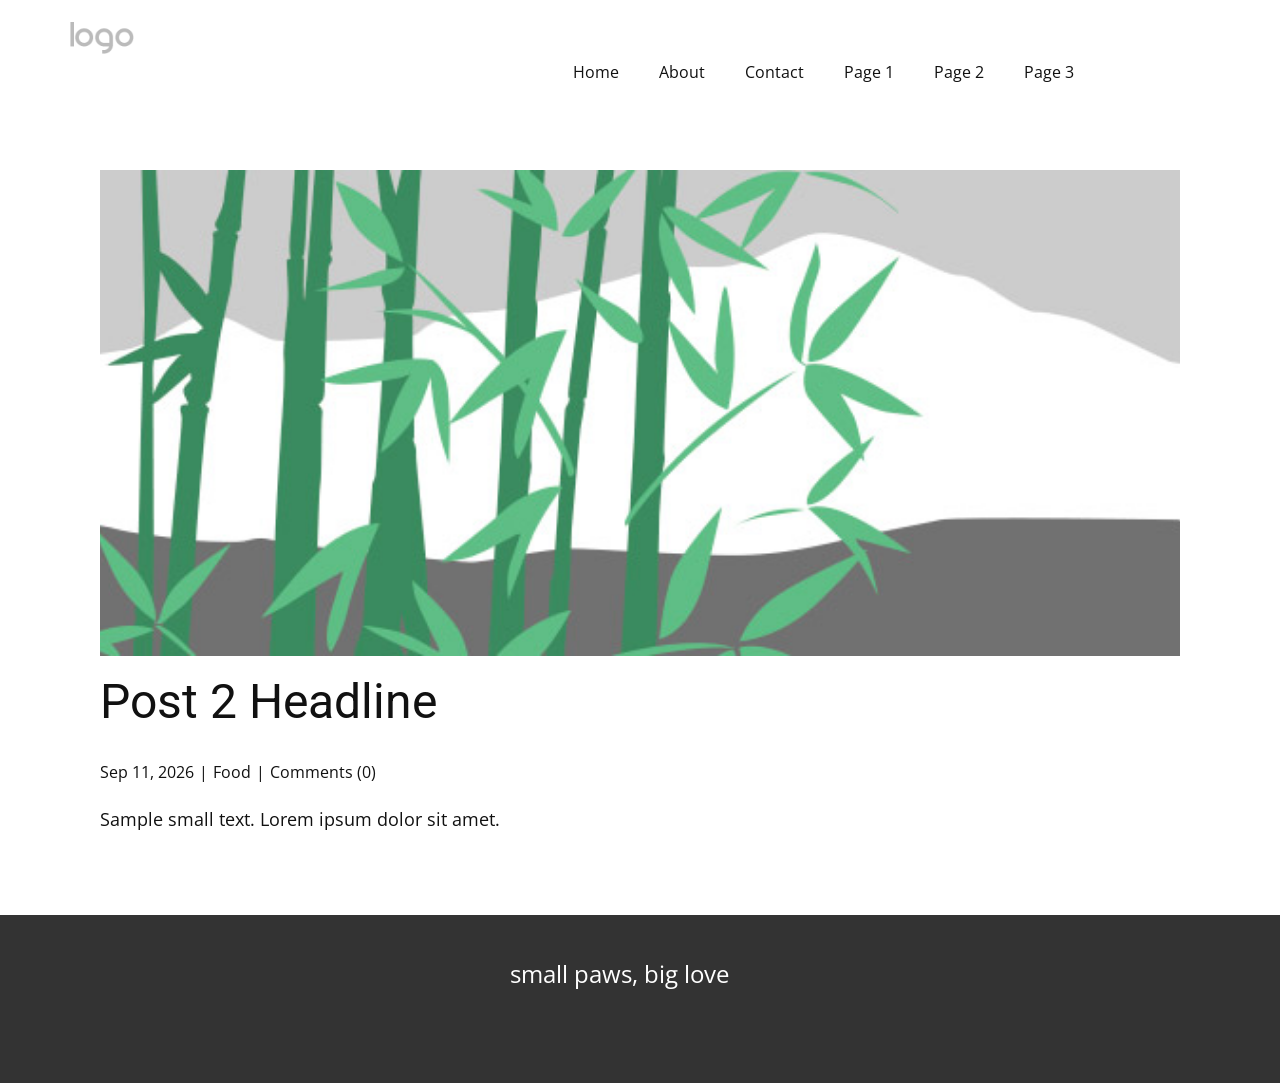
<file: blog/post-1.html>
<!DOCTYPE html>
<html style="font-size: 16px;" lang="en"><head>
    <meta name="viewport" content="width=device-width, initial-scale=1.0">
    <meta charset="utf-8">
    <meta name="keywords" content="Post 1 Headline">
    <meta name="description" content="Sample small text. Lorem ipsum dolor sit amet.">
    <title>Post 2 Headline</title>
    <link rel="stylesheet" href="../nicepage.css" media="screen">
<link rel="stylesheet" href="../Post-Template.css" media="screen">
    <script class="u-script" type="text/javascript" src="../jquery.js" defer=""></script>
    <script class="u-script" type="text/javascript" src="../nicepage.js" defer=""></script>
    <meta name="generator" content="Nicepage 8.6.23, nicepage.com">
    
    
    
    <link id="u-page-google-font" rel="stylesheet" href="https://fonts.googleapis.com/css2?display=swap&amp;family=Roboto:ital,wght@0,100;0,200;0,300;0,400;0,500;0,600;0,700;0,800;0,900;1,100;1,200;1,300;1,400;1,500;1,600;1,700;1,800;1,900&amp;family=Open+Sans:ital,wght@0,300;0,400;0,500;0,600;0,700;0,800;1,300;1,400;1,500;1,600;1,700;1,800">
    <script type="application/ld+json">{
		"@context": "http://schema.org",
		"@type": "Organization",
		"name": "",
		"logo": "images/default-logo.png"
}</script>
    <meta name="theme-color" content="#478ac9">
  <meta data-intl-tel-input-cdn-path="intlTelInput/"><meta name="twitter:description" content="Sample small text. Lorem ipsum dolor sit amet."><meta property="og:type" content="article"><meta property="og:title" content="Post 2 Headline"><meta property="og:description" content="Sample small text. Lorem ipsum dolor sit amet."><meta property="og:image" content="../images/68f64b9d.jpeg"></head>
  <body data-path-to-root="./" data-include-products="false" class="u-body u-xl-mode" data-lang="en"><header class="u-clearfix u-header u-header" id="header"><div class="u-clearfix u-sheet u-valign-middle-lg u-valign-middle-md u-valign-middle-sm u-valign-middle-xs u-sheet-1">
        <a href="#" class="u-image u-logo u-image-1">
          <img src="../images/default-logo.png" class="u-logo-image u-logo-image-1">
        </a>
        <nav class="u-menu u-menu-one-level u-offcanvas u-menu-1" role="navigation" aria-label="Menu navigation">
          <div class="menu-collapse" style="font-size: 1rem; letter-spacing: 0px;">
            <a class="u-button-style u-custom-left-right-menu-spacing u-custom-padding-bottom u-custom-top-bottom-menu-spacing u-hamburger-link u-nav-link u-text-active-palette-1-base u-text-hover-palette-2-base" href="#" tabindex="-1" aria-label="Open menu" aria-controls="1239">
              <svg class="u-svg-link" viewBox="0 0 24 24"><use xlink:href="#menu-hamburger"></use></svg>
              <svg class="u-svg-content" version="1.1" id="menu-hamburger" viewBox="0 0 16 16" x="0px" y="0px" xmlns:xlink="http://www.w3.org/1999/xlink" xmlns="http://www.w3.org/2000/svg"><g><rect y="1" width="16" height="2"></rect><rect y="7" width="16" height="2"></rect><rect y="13" width="16" height="2"></rect>
</g></svg>
            </a>
          </div>
          <div class="u-custom-menu u-nav-container">
            <ul class="u-nav u-unstyled u-nav-1" role="menubar"><li role="none" class="u-nav-item"><a role="menuitem" class="u-button-style u-nav-link u-text-active-palette-1-base u-text-hover-palette-2-base u-nav-link-2" href="../">Home</a>
</li><li role="none" class="u-nav-item"><a role="menuitem" class="u-button-style u-nav-link u-text-active-palette-1-base u-text-hover-palette-2-base u-nav-link-2" href="../About.html">About</a>
</li><li role="none" class="u-nav-item"><a role="menuitem" class="u-button-style u-nav-link u-text-active-palette-1-base u-text-hover-palette-2-base u-nav-link-2" href="../Contact.html">Contact</a>
</li><li role="none" class="u-nav-item"><a role="menuitem" class="u-button-style u-nav-link u-text-active-palette-1-base u-text-hover-palette-2-base u-nav-link-2" href="../Page-1.html">Page 1</a>
</li><li role="none" class="u-nav-item"><a role="menuitem" class="u-button-style u-nav-link u-text-active-palette-1-base u-text-hover-palette-2-base u-nav-link-2" href="../Page-2.html">Page 2</a>
</li><li role="none" class="u-nav-item"><a tabindex="-1" role="menuitem" class="u-button-style u-nav-link u-text-active-palette-1-base u-text-hover-palette-2-base u-nav-link-2" href="#">Page 3</a>
</li></ul>
          </div>
          <div class="u-custom-menu u-nav-container-collapse" id="1239" role="region" aria-label="Menu panel">
            <div class="u-black u-container-style u-inner-container-layout u-opacity u-opacity-95 u-sidenav">
              <div class="u-inner-container-layout u-sidenav-overflow">
                <div class="u-menu-close" tabindex="-1" aria-label="Close menu"></div>
                <ul class="u-align-center u-nav u-popupmenu-items u-unstyled u-nav-2" role="menubar"><li role="none" class="u-nav-item"><a role="menuitem" class="u-button-style u-nav-link" href="../">Home</a>
</li><li role="none" class="u-nav-item"><a role="menuitem" class="u-button-style u-nav-link" href="../About.html">About</a>
</li><li role="none" class="u-nav-item"><a role="menuitem" class="u-button-style u-nav-link" href="../Contact.html">Contact</a>
</li><li role="none" class="u-nav-item"><a role="menuitem" class="u-button-style u-nav-link" href="../Page-1.html">Page 1</a>
</li><li role="none" class="u-nav-item"><a role="menuitem" class="u-button-style u-nav-link" href="../Page-2.html">Page 2</a>
</li><li role="none" class="u-nav-item"><a tabindex="-1" role="menuitem" class="u-button-style u-nav-link" href="#">Page 3</a>
</li></ul>
              </div>
            </div>
            <div class="u-black u-menu-overlay u-opacity u-opacity-70"></div>
          </div>
        </nav>
      </div></header>
    <section class="u-align-center u-clearfix u-section-1" id="block-2">
      <div class="u-clearfix u-sheet u-valign-middle-md u-valign-middle-sm u-valign-middle-xs u-sheet-1"><!--post_details--><!--post_details_options_json--><!--{"source":""}--><!--/post_details_options_json--><!--blog_post-->
        <div class="u-container-style u-expanded-width u-post-details u-post-details-1">
          <div class="u-container-layout u-valign-middle u-container-layout-1"><!--blog_post_image-->
            <img alt="" class="u-blog-control u-expanded-width u-image u-image-default u-image-1" src="../images/68f64b9d.jpeg"><!--/blog_post_image--><!--blog_post_header-->
            <h2 class="u-blog-control u-text u-text-1">Post 2 Headline</h2><!--/blog_post_header--><!--blog_post_metadata-->
            <div class="u-blog-control u-metadata u-metadata-1"><!--blog_post_metadata_date--><span class="u-meta-date u-meta-icon">Sep 11, 2026</span><!--/blog_post_metadata_date--><!--blog_post_metadata_category--><span class="u-meta-category u-meta-icon"><a href="/blog/blog.html#/blog-1///1">Food</a></span><!--/blog_post_metadata_category--><!--blog_post_metadata_comments--><span class="u-meta-comments u-meta-icon"><!--blog_post_metadata_comments_content-->Comments (0)<!--/blog_post_metadata_comments_content--></span><!--/blog_post_metadata_comments-->
            </div><!--/blog_post_metadata--><!--blog_post_content-->
            <div class="u-align-justify u-blog-control u-post-content u-text u-text-2 fr-view">
  <p>Sample small text. Lorem ipsum dolor sit amet.</p>
  </div><!--/blog_post_content-->
          </div>
        </div><!--/blog_post--><!--/post_details-->
      </div>
    </section>
    
    
    
    <footer class="u-align-center u-clearfix u-container-align-center u-footer u-grey-80 u-footer" id="footer"><div class="u-clearfix u-sheet u-sheet-1">
        <p class="u-text u-text-default u-text-1">small paws, <span style="font-size: 1.875rem;"></span>big love 
        </p>
      </div></footer>
    <section class="u-backlink u-clearfix u-grey-80"></section>
  
</body></html>
</file>
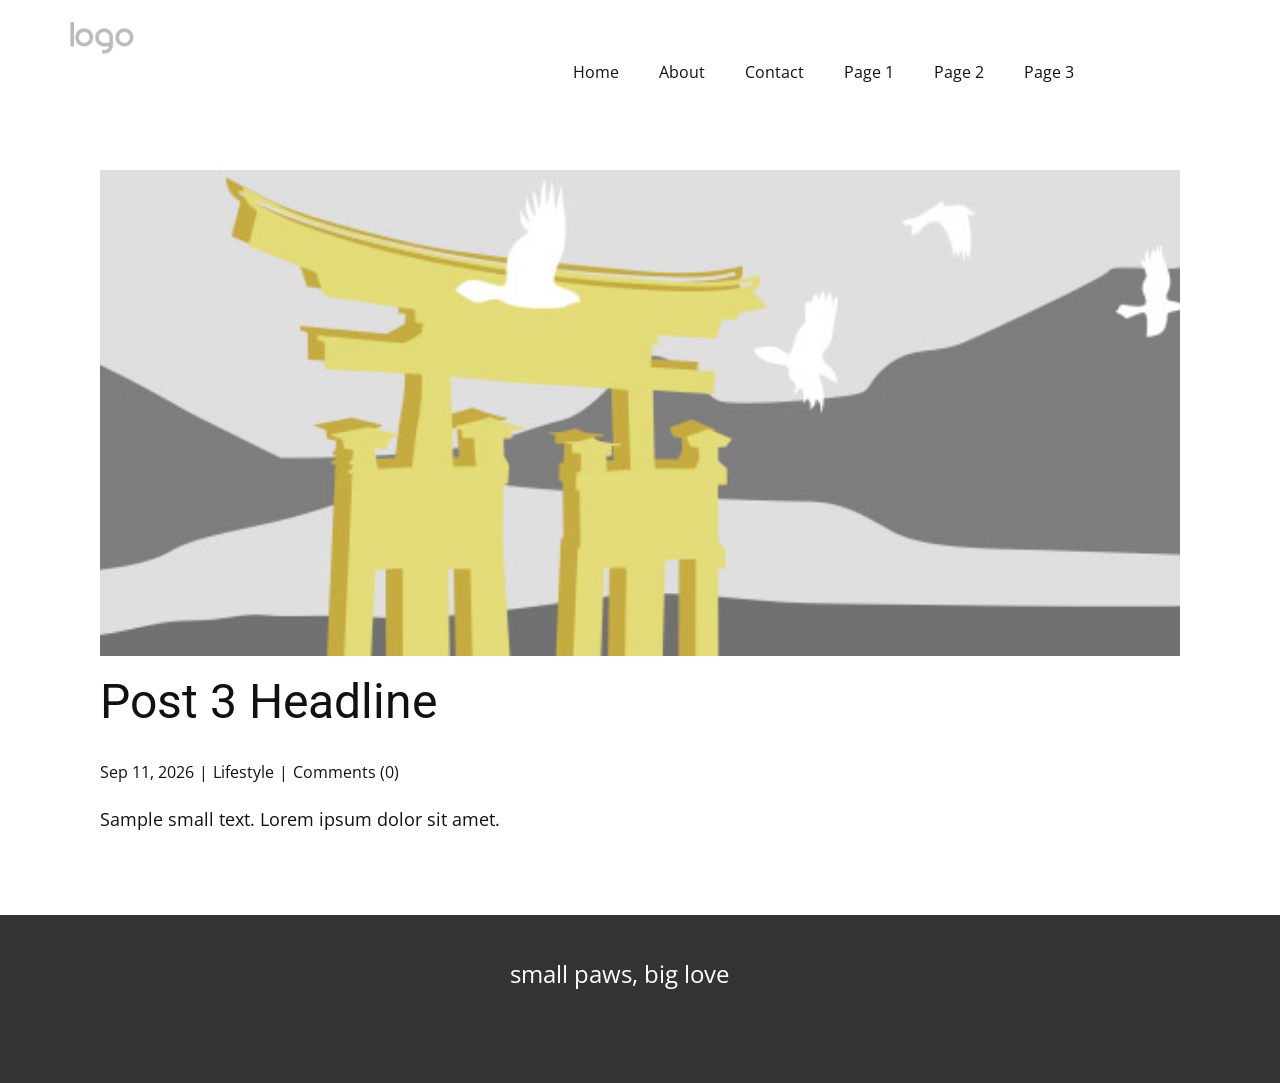
<file: blog/post-2.html>
<!DOCTYPE html>
<html style="font-size: 16px;" lang="en"><head>
    <meta name="viewport" content="width=device-width, initial-scale=1.0">
    <meta charset="utf-8">
    <meta name="keywords" content="Post 1 Headline">
    <meta name="description" content="Sample small text. Lorem ipsum dolor sit amet.">
    <title>Post 3 Headline</title>
    <link rel="stylesheet" href="../nicepage.css" media="screen">
<link rel="stylesheet" href="../Post-Template.css" media="screen">
    <script class="u-script" type="text/javascript" src="../jquery.js" defer=""></script>
    <script class="u-script" type="text/javascript" src="../nicepage.js" defer=""></script>
    <meta name="generator" content="Nicepage 8.6.23, nicepage.com">
    
    
    
    <link id="u-page-google-font" rel="stylesheet" href="https://fonts.googleapis.com/css2?display=swap&amp;family=Roboto:ital,wght@0,100;0,200;0,300;0,400;0,500;0,600;0,700;0,800;0,900;1,100;1,200;1,300;1,400;1,500;1,600;1,700;1,800;1,900&amp;family=Open+Sans:ital,wght@0,300;0,400;0,500;0,600;0,700;0,800;1,300;1,400;1,500;1,600;1,700;1,800">
    <script type="application/ld+json">{
		"@context": "http://schema.org",
		"@type": "Organization",
		"name": "",
		"logo": "images/default-logo.png"
}</script>
    <meta name="theme-color" content="#478ac9">
  <meta data-intl-tel-input-cdn-path="intlTelInput/"><meta name="twitter:description" content="Sample small text. Lorem ipsum dolor sit amet."><meta property="og:type" content="article"><meta property="og:title" content="Post 3 Headline"><meta property="og:description" content="Sample small text. Lorem ipsum dolor sit amet."><meta property="og:image" content="../images/8ad73f3c.jpeg"></head>
  <body data-path-to-root="./" data-include-products="false" class="u-body u-xl-mode" data-lang="en"><header class="u-clearfix u-header u-header" id="header"><div class="u-clearfix u-sheet u-valign-middle-lg u-valign-middle-md u-valign-middle-sm u-valign-middle-xs u-sheet-1">
        <a href="#" class="u-image u-logo u-image-1">
          <img src="../images/default-logo.png" class="u-logo-image u-logo-image-1">
        </a>
        <nav class="u-menu u-menu-one-level u-offcanvas u-menu-1" role="navigation" aria-label="Menu navigation">
          <div class="menu-collapse" style="font-size: 1rem; letter-spacing: 0px;">
            <a class="u-button-style u-custom-left-right-menu-spacing u-custom-padding-bottom u-custom-top-bottom-menu-spacing u-hamburger-link u-nav-link u-text-active-palette-1-base u-text-hover-palette-2-base" href="#" tabindex="-1" aria-label="Open menu" aria-controls="1239">
              <svg class="u-svg-link" viewBox="0 0 24 24"><use xlink:href="#menu-hamburger"></use></svg>
              <svg class="u-svg-content" version="1.1" id="menu-hamburger" viewBox="0 0 16 16" x="0px" y="0px" xmlns:xlink="http://www.w3.org/1999/xlink" xmlns="http://www.w3.org/2000/svg"><g><rect y="1" width="16" height="2"></rect><rect y="7" width="16" height="2"></rect><rect y="13" width="16" height="2"></rect>
</g></svg>
            </a>
          </div>
          <div class="u-custom-menu u-nav-container">
            <ul class="u-nav u-unstyled u-nav-1" role="menubar"><li role="none" class="u-nav-item"><a role="menuitem" class="u-button-style u-nav-link u-text-active-palette-1-base u-text-hover-palette-2-base u-nav-link-2" href="../">Home</a>
</li><li role="none" class="u-nav-item"><a role="menuitem" class="u-button-style u-nav-link u-text-active-palette-1-base u-text-hover-palette-2-base u-nav-link-2" href="../About.html">About</a>
</li><li role="none" class="u-nav-item"><a role="menuitem" class="u-button-style u-nav-link u-text-active-palette-1-base u-text-hover-palette-2-base u-nav-link-2" href="../Contact.html">Contact</a>
</li><li role="none" class="u-nav-item"><a role="menuitem" class="u-button-style u-nav-link u-text-active-palette-1-base u-text-hover-palette-2-base u-nav-link-2" href="../Page-1.html">Page 1</a>
</li><li role="none" class="u-nav-item"><a role="menuitem" class="u-button-style u-nav-link u-text-active-palette-1-base u-text-hover-palette-2-base u-nav-link-2" href="../Page-2.html">Page 2</a>
</li><li role="none" class="u-nav-item"><a tabindex="-1" role="menuitem" class="u-button-style u-nav-link u-text-active-palette-1-base u-text-hover-palette-2-base u-nav-link-2" href="#">Page 3</a>
</li></ul>
          </div>
          <div class="u-custom-menu u-nav-container-collapse" id="1239" role="region" aria-label="Menu panel">
            <div class="u-black u-container-style u-inner-container-layout u-opacity u-opacity-95 u-sidenav">
              <div class="u-inner-container-layout u-sidenav-overflow">
                <div class="u-menu-close" tabindex="-1" aria-label="Close menu"></div>
                <ul class="u-align-center u-nav u-popupmenu-items u-unstyled u-nav-2" role="menubar"><li role="none" class="u-nav-item"><a role="menuitem" class="u-button-style u-nav-link" href="../">Home</a>
</li><li role="none" class="u-nav-item"><a role="menuitem" class="u-button-style u-nav-link" href="../About.html">About</a>
</li><li role="none" class="u-nav-item"><a role="menuitem" class="u-button-style u-nav-link" href="../Contact.html">Contact</a>
</li><li role="none" class="u-nav-item"><a role="menuitem" class="u-button-style u-nav-link" href="../Page-1.html">Page 1</a>
</li><li role="none" class="u-nav-item"><a role="menuitem" class="u-button-style u-nav-link" href="../Page-2.html">Page 2</a>
</li><li role="none" class="u-nav-item"><a tabindex="-1" role="menuitem" class="u-button-style u-nav-link" href="#">Page 3</a>
</li></ul>
              </div>
            </div>
            <div class="u-black u-menu-overlay u-opacity u-opacity-70"></div>
          </div>
        </nav>
      </div></header>
    <section class="u-align-center u-clearfix u-section-1" id="block-2">
      <div class="u-clearfix u-sheet u-valign-middle-md u-valign-middle-sm u-valign-middle-xs u-sheet-1"><!--post_details--><!--post_details_options_json--><!--{"source":""}--><!--/post_details_options_json--><!--blog_post-->
        <div class="u-container-style u-expanded-width u-post-details u-post-details-1">
          <div class="u-container-layout u-valign-middle u-container-layout-1"><!--blog_post_image-->
            <img alt="" class="u-blog-control u-expanded-width u-image u-image-default u-image-1" src="../images/8ad73f3c.jpeg"><!--/blog_post_image--><!--blog_post_header-->
            <h2 class="u-blog-control u-text u-text-1">Post 3 Headline</h2><!--/blog_post_header--><!--blog_post_metadata-->
            <div class="u-blog-control u-metadata u-metadata-1"><!--blog_post_metadata_date--><span class="u-meta-date u-meta-icon">Sep 11, 2026</span><!--/blog_post_metadata_date--><!--blog_post_metadata_category--><span class="u-meta-category u-meta-icon"><a href="/blog/blog.html#/blog-1///3">Lifestyle</a></span><!--/blog_post_metadata_category--><!--blog_post_metadata_comments--><span class="u-meta-comments u-meta-icon"><!--blog_post_metadata_comments_content-->Comments (0)<!--/blog_post_metadata_comments_content--></span><!--/blog_post_metadata_comments-->
            </div><!--/blog_post_metadata--><!--blog_post_content-->
            <div class="u-align-justify u-blog-control u-post-content u-text u-text-2 fr-view">
  <p>Sample small text. Lorem ipsum dolor sit amet.</p>
  </div><!--/blog_post_content-->
          </div>
        </div><!--/blog_post--><!--/post_details-->
      </div>
    </section>
    
    
    
    <footer class="u-align-center u-clearfix u-container-align-center u-footer u-grey-80 u-footer" id="footer"><div class="u-clearfix u-sheet u-sheet-1">
        <p class="u-text u-text-default u-text-1">small paws, <span style="font-size: 1.875rem;"></span>big love 
        </p>
      </div></footer>
    <section class="u-backlink u-clearfix u-grey-80"></section>
  
</body></html>
</file>
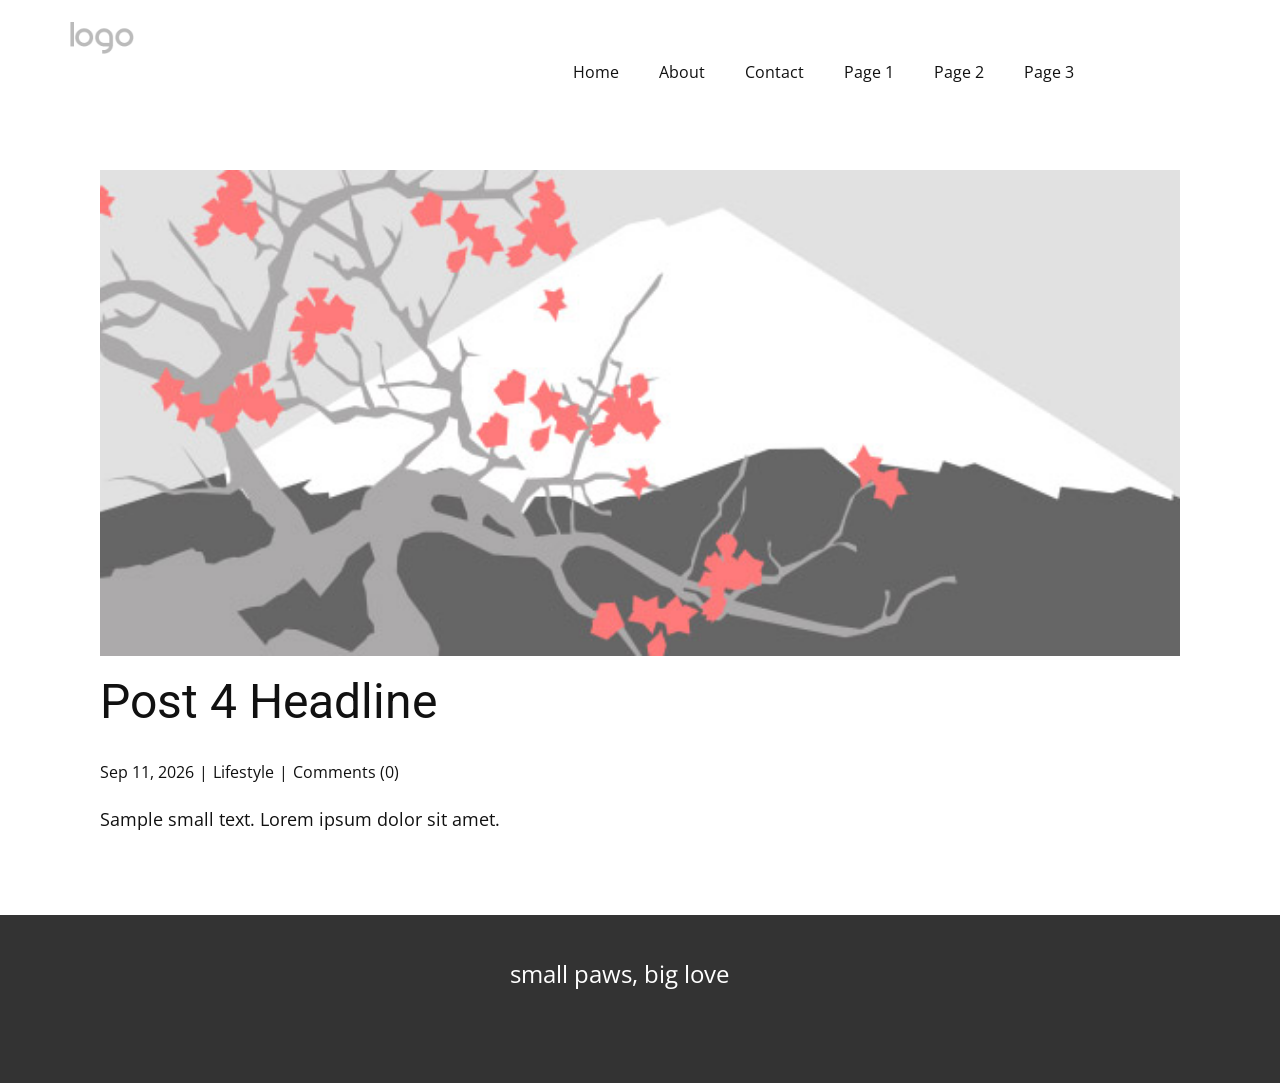
<file: blog/post-3.html>
<!DOCTYPE html>
<html style="font-size: 16px;" lang="en"><head>
    <meta name="viewport" content="width=device-width, initial-scale=1.0">
    <meta charset="utf-8">
    <meta name="keywords" content="Post 1 Headline">
    <meta name="description" content="Sample small text. Lorem ipsum dolor sit amet.">
    <title>Post 4 Headline</title>
    <link rel="stylesheet" href="../nicepage.css" media="screen">
<link rel="stylesheet" href="../Post-Template.css" media="screen">
    <script class="u-script" type="text/javascript" src="../jquery.js" defer=""></script>
    <script class="u-script" type="text/javascript" src="../nicepage.js" defer=""></script>
    <meta name="generator" content="Nicepage 8.6.23, nicepage.com">
    
    
    
    <link id="u-page-google-font" rel="stylesheet" href="https://fonts.googleapis.com/css2?display=swap&amp;family=Roboto:ital,wght@0,100;0,200;0,300;0,400;0,500;0,600;0,700;0,800;0,900;1,100;1,200;1,300;1,400;1,500;1,600;1,700;1,800;1,900&amp;family=Open+Sans:ital,wght@0,300;0,400;0,500;0,600;0,700;0,800;1,300;1,400;1,500;1,600;1,700;1,800">
    <script type="application/ld+json">{
		"@context": "http://schema.org",
		"@type": "Organization",
		"name": "",
		"logo": "images/default-logo.png"
}</script>
    <meta name="theme-color" content="#478ac9">
  <meta data-intl-tel-input-cdn-path="intlTelInput/"><meta name="twitter:description" content="Sample small text. Lorem ipsum dolor sit amet."><meta property="og:type" content="article"><meta property="og:title" content="Post 4 Headline"><meta property="og:description" content="Sample small text. Lorem ipsum dolor sit amet."><meta property="og:image" content="../images/0fd3416c.jpeg"></head>
  <body data-path-to-root="./" data-include-products="false" class="u-body u-xl-mode" data-lang="en"><header class="u-clearfix u-header u-header" id="header"><div class="u-clearfix u-sheet u-valign-middle-lg u-valign-middle-md u-valign-middle-sm u-valign-middle-xs u-sheet-1">
        <a href="#" class="u-image u-logo u-image-1">
          <img src="../images/default-logo.png" class="u-logo-image u-logo-image-1">
        </a>
        <nav class="u-menu u-menu-one-level u-offcanvas u-menu-1" role="navigation" aria-label="Menu navigation">
          <div class="menu-collapse" style="font-size: 1rem; letter-spacing: 0px;">
            <a class="u-button-style u-custom-left-right-menu-spacing u-custom-padding-bottom u-custom-top-bottom-menu-spacing u-hamburger-link u-nav-link u-text-active-palette-1-base u-text-hover-palette-2-base" href="#" tabindex="-1" aria-label="Open menu" aria-controls="1239">
              <svg class="u-svg-link" viewBox="0 0 24 24"><use xlink:href="#menu-hamburger"></use></svg>
              <svg class="u-svg-content" version="1.1" id="menu-hamburger" viewBox="0 0 16 16" x="0px" y="0px" xmlns:xlink="http://www.w3.org/1999/xlink" xmlns="http://www.w3.org/2000/svg"><g><rect y="1" width="16" height="2"></rect><rect y="7" width="16" height="2"></rect><rect y="13" width="16" height="2"></rect>
</g></svg>
            </a>
          </div>
          <div class="u-custom-menu u-nav-container">
            <ul class="u-nav u-unstyled u-nav-1" role="menubar"><li role="none" class="u-nav-item"><a role="menuitem" class="u-button-style u-nav-link u-text-active-palette-1-base u-text-hover-palette-2-base u-nav-link-2" href="../">Home</a>
</li><li role="none" class="u-nav-item"><a role="menuitem" class="u-button-style u-nav-link u-text-active-palette-1-base u-text-hover-palette-2-base u-nav-link-2" href="../About.html">About</a>
</li><li role="none" class="u-nav-item"><a role="menuitem" class="u-button-style u-nav-link u-text-active-palette-1-base u-text-hover-palette-2-base u-nav-link-2" href="../Contact.html">Contact</a>
</li><li role="none" class="u-nav-item"><a role="menuitem" class="u-button-style u-nav-link u-text-active-palette-1-base u-text-hover-palette-2-base u-nav-link-2" href="../Page-1.html">Page 1</a>
</li><li role="none" class="u-nav-item"><a role="menuitem" class="u-button-style u-nav-link u-text-active-palette-1-base u-text-hover-palette-2-base u-nav-link-2" href="../Page-2.html">Page 2</a>
</li><li role="none" class="u-nav-item"><a tabindex="-1" role="menuitem" class="u-button-style u-nav-link u-text-active-palette-1-base u-text-hover-palette-2-base u-nav-link-2" href="#">Page 3</a>
</li></ul>
          </div>
          <div class="u-custom-menu u-nav-container-collapse" id="1239" role="region" aria-label="Menu panel">
            <div class="u-black u-container-style u-inner-container-layout u-opacity u-opacity-95 u-sidenav">
              <div class="u-inner-container-layout u-sidenav-overflow">
                <div class="u-menu-close" tabindex="-1" aria-label="Close menu"></div>
                <ul class="u-align-center u-nav u-popupmenu-items u-unstyled u-nav-2" role="menubar"><li role="none" class="u-nav-item"><a role="menuitem" class="u-button-style u-nav-link" href="../">Home</a>
</li><li role="none" class="u-nav-item"><a role="menuitem" class="u-button-style u-nav-link" href="../About.html">About</a>
</li><li role="none" class="u-nav-item"><a role="menuitem" class="u-button-style u-nav-link" href="../Contact.html">Contact</a>
</li><li role="none" class="u-nav-item"><a role="menuitem" class="u-button-style u-nav-link" href="../Page-1.html">Page 1</a>
</li><li role="none" class="u-nav-item"><a role="menuitem" class="u-button-style u-nav-link" href="../Page-2.html">Page 2</a>
</li><li role="none" class="u-nav-item"><a tabindex="-1" role="menuitem" class="u-button-style u-nav-link" href="#">Page 3</a>
</li></ul>
              </div>
            </div>
            <div class="u-black u-menu-overlay u-opacity u-opacity-70"></div>
          </div>
        </nav>
      </div></header>
    <section class="u-align-center u-clearfix u-section-1" id="block-2">
      <div class="u-clearfix u-sheet u-valign-middle-md u-valign-middle-sm u-valign-middle-xs u-sheet-1"><!--post_details--><!--post_details_options_json--><!--{"source":""}--><!--/post_details_options_json--><!--blog_post-->
        <div class="u-container-style u-expanded-width u-post-details u-post-details-1">
          <div class="u-container-layout u-valign-middle u-container-layout-1"><!--blog_post_image-->
            <img alt="" class="u-blog-control u-expanded-width u-image u-image-default u-image-1" src="../images/0fd3416c.jpeg"><!--/blog_post_image--><!--blog_post_header-->
            <h2 class="u-blog-control u-text u-text-1">Post 4 Headline</h2><!--/blog_post_header--><!--blog_post_metadata-->
            <div class="u-blog-control u-metadata u-metadata-1"><!--blog_post_metadata_date--><span class="u-meta-date u-meta-icon">Sep 11, 2026</span><!--/blog_post_metadata_date--><!--blog_post_metadata_category--><span class="u-meta-category u-meta-icon"><a href="/blog/blog.html#/blog-1///3">Lifestyle</a></span><!--/blog_post_metadata_category--><!--blog_post_metadata_comments--><span class="u-meta-comments u-meta-icon"><!--blog_post_metadata_comments_content-->Comments (0)<!--/blog_post_metadata_comments_content--></span><!--/blog_post_metadata_comments-->
            </div><!--/blog_post_metadata--><!--blog_post_content-->
            <div class="u-align-justify u-blog-control u-post-content u-text u-text-2 fr-view">
  <p>Sample small text. Lorem ipsum dolor sit amet.</p>
  </div><!--/blog_post_content-->
          </div>
        </div><!--/blog_post--><!--/post_details-->
      </div>
    </section>
    
    
    
    <footer class="u-align-center u-clearfix u-container-align-center u-footer u-grey-80 u-footer" id="footer"><div class="u-clearfix u-sheet u-sheet-1">
        <p class="u-text u-text-default u-text-1">small paws, <span style="font-size: 1.875rem;"></span>big love 
        </p>
      </div></footer>
    <section class="u-backlink u-clearfix u-grey-80"></section>
  
</body></html>
</file>
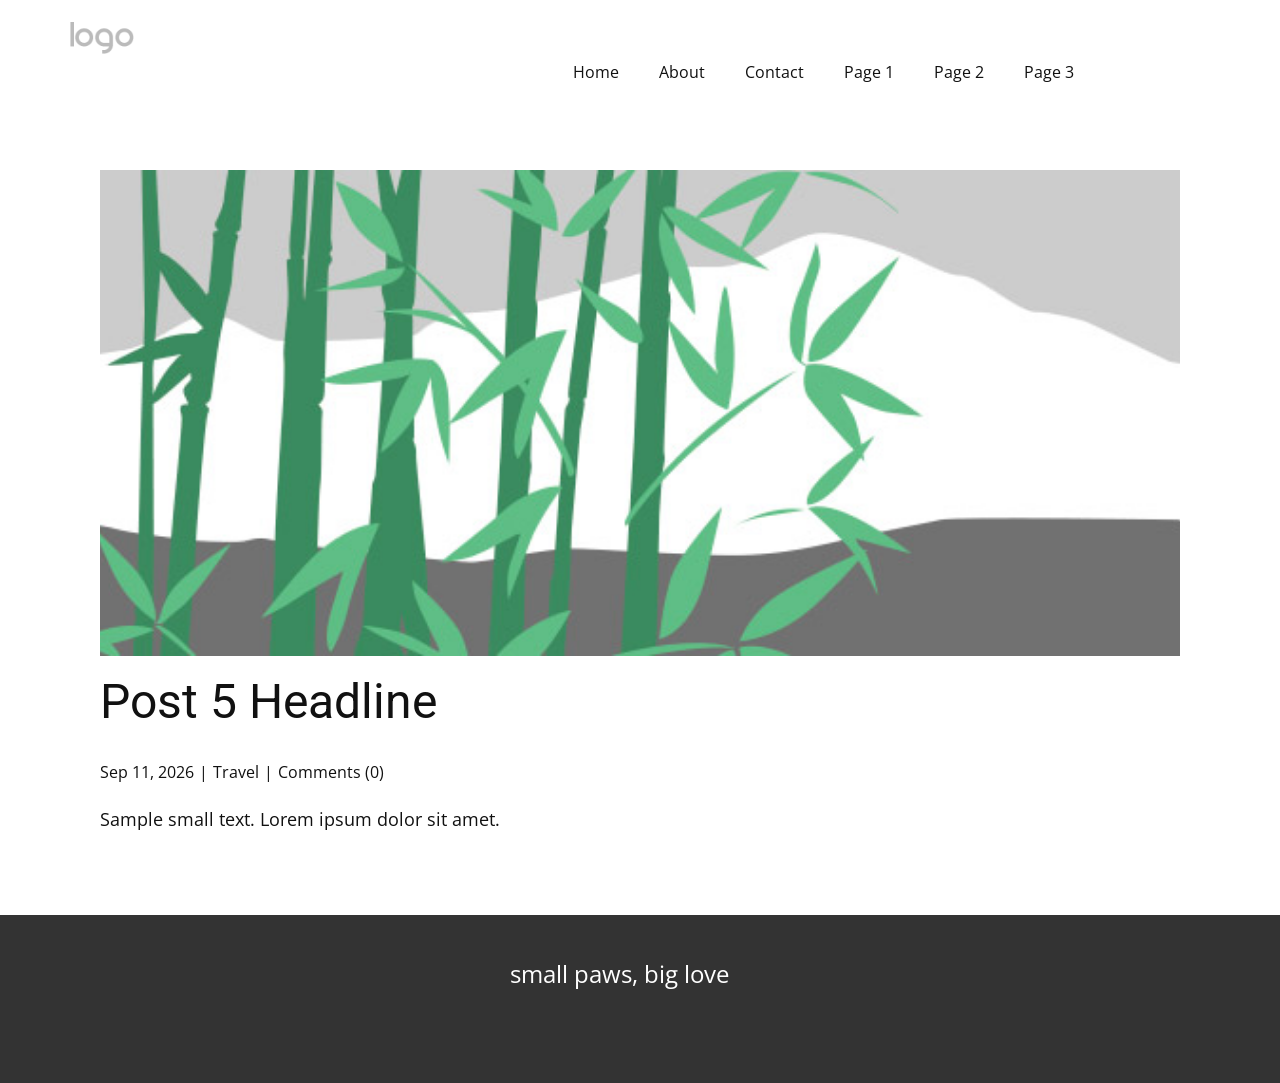
<file: blog/post-4.html>
<!DOCTYPE html>
<html style="font-size: 16px;" lang="en"><head>
    <meta name="viewport" content="width=device-width, initial-scale=1.0">
    <meta charset="utf-8">
    <meta name="keywords" content="Post 1 Headline">
    <meta name="description" content="Sample small text. Lorem ipsum dolor sit amet.">
    <title>Post 5 Headline</title>
    <link rel="stylesheet" href="../nicepage.css" media="screen">
<link rel="stylesheet" href="../Post-Template.css" media="screen">
    <script class="u-script" type="text/javascript" src="../jquery.js" defer=""></script>
    <script class="u-script" type="text/javascript" src="../nicepage.js" defer=""></script>
    <meta name="generator" content="Nicepage 8.6.23, nicepage.com">
    
    
    
    <link id="u-page-google-font" rel="stylesheet" href="https://fonts.googleapis.com/css2?display=swap&amp;family=Roboto:ital,wght@0,100;0,200;0,300;0,400;0,500;0,600;0,700;0,800;0,900;1,100;1,200;1,300;1,400;1,500;1,600;1,700;1,800;1,900&amp;family=Open+Sans:ital,wght@0,300;0,400;0,500;0,600;0,700;0,800;1,300;1,400;1,500;1,600;1,700;1,800">
    <script type="application/ld+json">{
		"@context": "http://schema.org",
		"@type": "Organization",
		"name": "",
		"logo": "images/default-logo.png"
}</script>
    <meta name="theme-color" content="#478ac9">
  <meta data-intl-tel-input-cdn-path="intlTelInput/"><meta name="twitter:description" content="Sample small text. Lorem ipsum dolor sit amet."><meta property="og:type" content="article"><meta property="og:title" content="Post 5 Headline"><meta property="og:description" content="Sample small text. Lorem ipsum dolor sit amet."><meta property="og:image" content="../images/68f64b9d.jpeg"></head>
  <body data-path-to-root="./" data-include-products="false" class="u-body u-xl-mode" data-lang="en"><header class="u-clearfix u-header u-header" id="header"><div class="u-clearfix u-sheet u-valign-middle-lg u-valign-middle-md u-valign-middle-sm u-valign-middle-xs u-sheet-1">
        <a href="#" class="u-image u-logo u-image-1">
          <img src="../images/default-logo.png" class="u-logo-image u-logo-image-1">
        </a>
        <nav class="u-menu u-menu-one-level u-offcanvas u-menu-1" role="navigation" aria-label="Menu navigation">
          <div class="menu-collapse" style="font-size: 1rem; letter-spacing: 0px;">
            <a class="u-button-style u-custom-left-right-menu-spacing u-custom-padding-bottom u-custom-top-bottom-menu-spacing u-hamburger-link u-nav-link u-text-active-palette-1-base u-text-hover-palette-2-base" href="#" tabindex="-1" aria-label="Open menu" aria-controls="1239">
              <svg class="u-svg-link" viewBox="0 0 24 24"><use xlink:href="#menu-hamburger"></use></svg>
              <svg class="u-svg-content" version="1.1" id="menu-hamburger" viewBox="0 0 16 16" x="0px" y="0px" xmlns:xlink="http://www.w3.org/1999/xlink" xmlns="http://www.w3.org/2000/svg"><g><rect y="1" width="16" height="2"></rect><rect y="7" width="16" height="2"></rect><rect y="13" width="16" height="2"></rect>
</g></svg>
            </a>
          </div>
          <div class="u-custom-menu u-nav-container">
            <ul class="u-nav u-unstyled u-nav-1" role="menubar"><li role="none" class="u-nav-item"><a role="menuitem" class="u-button-style u-nav-link u-text-active-palette-1-base u-text-hover-palette-2-base u-nav-link-2" href="../">Home</a>
</li><li role="none" class="u-nav-item"><a role="menuitem" class="u-button-style u-nav-link u-text-active-palette-1-base u-text-hover-palette-2-base u-nav-link-2" href="../About.html">About</a>
</li><li role="none" class="u-nav-item"><a role="menuitem" class="u-button-style u-nav-link u-text-active-palette-1-base u-text-hover-palette-2-base u-nav-link-2" href="../Contact.html">Contact</a>
</li><li role="none" class="u-nav-item"><a role="menuitem" class="u-button-style u-nav-link u-text-active-palette-1-base u-text-hover-palette-2-base u-nav-link-2" href="../Page-1.html">Page 1</a>
</li><li role="none" class="u-nav-item"><a role="menuitem" class="u-button-style u-nav-link u-text-active-palette-1-base u-text-hover-palette-2-base u-nav-link-2" href="../Page-2.html">Page 2</a>
</li><li role="none" class="u-nav-item"><a tabindex="-1" role="menuitem" class="u-button-style u-nav-link u-text-active-palette-1-base u-text-hover-palette-2-base u-nav-link-2" href="#">Page 3</a>
</li></ul>
          </div>
          <div class="u-custom-menu u-nav-container-collapse" id="1239" role="region" aria-label="Menu panel">
            <div class="u-black u-container-style u-inner-container-layout u-opacity u-opacity-95 u-sidenav">
              <div class="u-inner-container-layout u-sidenav-overflow">
                <div class="u-menu-close" tabindex="-1" aria-label="Close menu"></div>
                <ul class="u-align-center u-nav u-popupmenu-items u-unstyled u-nav-2" role="menubar"><li role="none" class="u-nav-item"><a role="menuitem" class="u-button-style u-nav-link" href="../">Home</a>
</li><li role="none" class="u-nav-item"><a role="menuitem" class="u-button-style u-nav-link" href="../About.html">About</a>
</li><li role="none" class="u-nav-item"><a role="menuitem" class="u-button-style u-nav-link" href="../Contact.html">Contact</a>
</li><li role="none" class="u-nav-item"><a role="menuitem" class="u-button-style u-nav-link" href="../Page-1.html">Page 1</a>
</li><li role="none" class="u-nav-item"><a role="menuitem" class="u-button-style u-nav-link" href="../Page-2.html">Page 2</a>
</li><li role="none" class="u-nav-item"><a tabindex="-1" role="menuitem" class="u-button-style u-nav-link" href="#">Page 3</a>
</li></ul>
              </div>
            </div>
            <div class="u-black u-menu-overlay u-opacity u-opacity-70"></div>
          </div>
        </nav>
      </div></header>
    <section class="u-align-center u-clearfix u-section-1" id="block-2">
      <div class="u-clearfix u-sheet u-valign-middle-md u-valign-middle-sm u-valign-middle-xs u-sheet-1"><!--post_details--><!--post_details_options_json--><!--{"source":""}--><!--/post_details_options_json--><!--blog_post-->
        <div class="u-container-style u-expanded-width u-post-details u-post-details-1">
          <div class="u-container-layout u-valign-middle u-container-layout-1"><!--blog_post_image-->
            <img alt="" class="u-blog-control u-expanded-width u-image u-image-default u-image-1" src="../images/68f64b9d.jpeg"><!--/blog_post_image--><!--blog_post_header-->
            <h2 class="u-blog-control u-text u-text-1">Post 5 Headline</h2><!--/blog_post_header--><!--blog_post_metadata-->
            <div class="u-blog-control u-metadata u-metadata-1"><!--blog_post_metadata_date--><span class="u-meta-date u-meta-icon">Sep 11, 2026</span><!--/blog_post_metadata_date--><!--blog_post_metadata_category--><span class="u-meta-category u-meta-icon"><a href="/blog/blog.html#/blog-1///2">Travel</a></span><!--/blog_post_metadata_category--><!--blog_post_metadata_comments--><span class="u-meta-comments u-meta-icon"><!--blog_post_metadata_comments_content-->Comments (0)<!--/blog_post_metadata_comments_content--></span><!--/blog_post_metadata_comments-->
            </div><!--/blog_post_metadata--><!--blog_post_content-->
            <div class="u-align-justify u-blog-control u-post-content u-text u-text-2 fr-view">
  <p>Sample small text. Lorem ipsum dolor sit amet.</p>
  </div><!--/blog_post_content-->
          </div>
        </div><!--/blog_post--><!--/post_details-->
      </div>
    </section>
    
    
    
    <footer class="u-align-center u-clearfix u-container-align-center u-footer u-grey-80 u-footer" id="footer"><div class="u-clearfix u-sheet u-sheet-1">
        <p class="u-text u-text-default u-text-1">small paws, <span style="font-size: 1.875rem;"></span>big love 
        </p>
      </div></footer>
    <section class="u-backlink u-clearfix u-grey-80"></section>
  
</body></html>
</file>
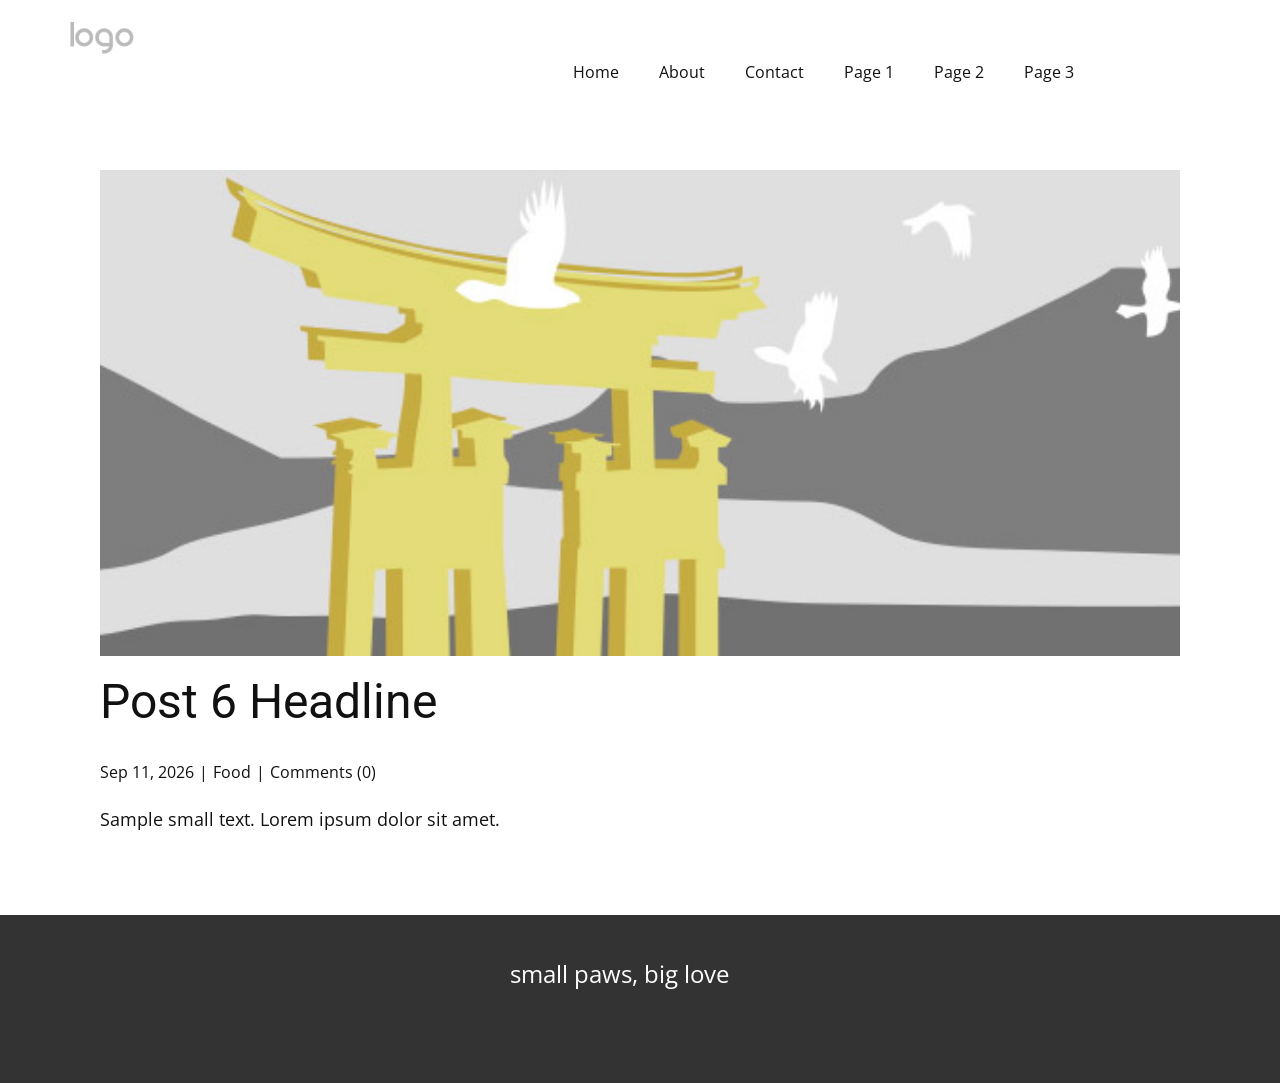
<file: blog/post-5.html>
<!DOCTYPE html>
<html style="font-size: 16px;" lang="en"><head>
    <meta name="viewport" content="width=device-width, initial-scale=1.0">
    <meta charset="utf-8">
    <meta name="keywords" content="Post 1 Headline">
    <meta name="description" content="Sample small text. Lorem ipsum dolor sit amet.">
    <title>Post 6 Headline</title>
    <link rel="stylesheet" href="../nicepage.css" media="screen">
<link rel="stylesheet" href="../Post-Template.css" media="screen">
    <script class="u-script" type="text/javascript" src="../jquery.js" defer=""></script>
    <script class="u-script" type="text/javascript" src="../nicepage.js" defer=""></script>
    <meta name="generator" content="Nicepage 8.6.23, nicepage.com">
    
    
    
    <link id="u-page-google-font" rel="stylesheet" href="https://fonts.googleapis.com/css2?display=swap&amp;family=Roboto:ital,wght@0,100;0,200;0,300;0,400;0,500;0,600;0,700;0,800;0,900;1,100;1,200;1,300;1,400;1,500;1,600;1,700;1,800;1,900&amp;family=Open+Sans:ital,wght@0,300;0,400;0,500;0,600;0,700;0,800;1,300;1,400;1,500;1,600;1,700;1,800">
    <script type="application/ld+json">{
		"@context": "http://schema.org",
		"@type": "Organization",
		"name": "",
		"logo": "images/default-logo.png"
}</script>
    <meta name="theme-color" content="#478ac9">
  <meta data-intl-tel-input-cdn-path="intlTelInput/"><meta name="twitter:description" content="Sample small text. Lorem ipsum dolor sit amet."><meta property="og:type" content="article"><meta property="og:title" content="Post 6 Headline"><meta property="og:description" content="Sample small text. Lorem ipsum dolor sit amet."><meta property="og:image" content="../images/8ad73f3c.jpeg"></head>
  <body data-path-to-root="./" data-include-products="false" class="u-body u-xl-mode" data-lang="en"><header class="u-clearfix u-header u-header" id="header"><div class="u-clearfix u-sheet u-valign-middle-lg u-valign-middle-md u-valign-middle-sm u-valign-middle-xs u-sheet-1">
        <a href="#" class="u-image u-logo u-image-1">
          <img src="../images/default-logo.png" class="u-logo-image u-logo-image-1">
        </a>
        <nav class="u-menu u-menu-one-level u-offcanvas u-menu-1" role="navigation" aria-label="Menu navigation">
          <div class="menu-collapse" style="font-size: 1rem; letter-spacing: 0px;">
            <a class="u-button-style u-custom-left-right-menu-spacing u-custom-padding-bottom u-custom-top-bottom-menu-spacing u-hamburger-link u-nav-link u-text-active-palette-1-base u-text-hover-palette-2-base" href="#" tabindex="-1" aria-label="Open menu" aria-controls="1239">
              <svg class="u-svg-link" viewBox="0 0 24 24"><use xlink:href="#menu-hamburger"></use></svg>
              <svg class="u-svg-content" version="1.1" id="menu-hamburger" viewBox="0 0 16 16" x="0px" y="0px" xmlns:xlink="http://www.w3.org/1999/xlink" xmlns="http://www.w3.org/2000/svg"><g><rect y="1" width="16" height="2"></rect><rect y="7" width="16" height="2"></rect><rect y="13" width="16" height="2"></rect>
</g></svg>
            </a>
          </div>
          <div class="u-custom-menu u-nav-container">
            <ul class="u-nav u-unstyled u-nav-1" role="menubar"><li role="none" class="u-nav-item"><a role="menuitem" class="u-button-style u-nav-link u-text-active-palette-1-base u-text-hover-palette-2-base u-nav-link-2" href="../">Home</a>
</li><li role="none" class="u-nav-item"><a role="menuitem" class="u-button-style u-nav-link u-text-active-palette-1-base u-text-hover-palette-2-base u-nav-link-2" href="../About.html">About</a>
</li><li role="none" class="u-nav-item"><a role="menuitem" class="u-button-style u-nav-link u-text-active-palette-1-base u-text-hover-palette-2-base u-nav-link-2" href="../Contact.html">Contact</a>
</li><li role="none" class="u-nav-item"><a role="menuitem" class="u-button-style u-nav-link u-text-active-palette-1-base u-text-hover-palette-2-base u-nav-link-2" href="../Page-1.html">Page 1</a>
</li><li role="none" class="u-nav-item"><a role="menuitem" class="u-button-style u-nav-link u-text-active-palette-1-base u-text-hover-palette-2-base u-nav-link-2" href="../Page-2.html">Page 2</a>
</li><li role="none" class="u-nav-item"><a tabindex="-1" role="menuitem" class="u-button-style u-nav-link u-text-active-palette-1-base u-text-hover-palette-2-base u-nav-link-2" href="#">Page 3</a>
</li></ul>
          </div>
          <div class="u-custom-menu u-nav-container-collapse" id="1239" role="region" aria-label="Menu panel">
            <div class="u-black u-container-style u-inner-container-layout u-opacity u-opacity-95 u-sidenav">
              <div class="u-inner-container-layout u-sidenav-overflow">
                <div class="u-menu-close" tabindex="-1" aria-label="Close menu"></div>
                <ul class="u-align-center u-nav u-popupmenu-items u-unstyled u-nav-2" role="menubar"><li role="none" class="u-nav-item"><a role="menuitem" class="u-button-style u-nav-link" href="../">Home</a>
</li><li role="none" class="u-nav-item"><a role="menuitem" class="u-button-style u-nav-link" href="../About.html">About</a>
</li><li role="none" class="u-nav-item"><a role="menuitem" class="u-button-style u-nav-link" href="../Contact.html">Contact</a>
</li><li role="none" class="u-nav-item"><a role="menuitem" class="u-button-style u-nav-link" href="../Page-1.html">Page 1</a>
</li><li role="none" class="u-nav-item"><a role="menuitem" class="u-button-style u-nav-link" href="../Page-2.html">Page 2</a>
</li><li role="none" class="u-nav-item"><a tabindex="-1" role="menuitem" class="u-button-style u-nav-link" href="#">Page 3</a>
</li></ul>
              </div>
            </div>
            <div class="u-black u-menu-overlay u-opacity u-opacity-70"></div>
          </div>
        </nav>
      </div></header>
    <section class="u-align-center u-clearfix u-section-1" id="block-2">
      <div class="u-clearfix u-sheet u-valign-middle-md u-valign-middle-sm u-valign-middle-xs u-sheet-1"><!--post_details--><!--post_details_options_json--><!--{"source":""}--><!--/post_details_options_json--><!--blog_post-->
        <div class="u-container-style u-expanded-width u-post-details u-post-details-1">
          <div class="u-container-layout u-valign-middle u-container-layout-1"><!--blog_post_image-->
            <img alt="" class="u-blog-control u-expanded-width u-image u-image-default u-image-1" src="../images/8ad73f3c.jpeg"><!--/blog_post_image--><!--blog_post_header-->
            <h2 class="u-blog-control u-text u-text-1">Post 6 Headline</h2><!--/blog_post_header--><!--blog_post_metadata-->
            <div class="u-blog-control u-metadata u-metadata-1"><!--blog_post_metadata_date--><span class="u-meta-date u-meta-icon">Sep 11, 2026</span><!--/blog_post_metadata_date--><!--blog_post_metadata_category--><span class="u-meta-category u-meta-icon"><a href="/blog/blog.html#/blog-1///1">Food</a></span><!--/blog_post_metadata_category--><!--blog_post_metadata_comments--><span class="u-meta-comments u-meta-icon"><!--blog_post_metadata_comments_content-->Comments (0)<!--/blog_post_metadata_comments_content--></span><!--/blog_post_metadata_comments-->
            </div><!--/blog_post_metadata--><!--blog_post_content-->
            <div class="u-align-justify u-blog-control u-post-content u-text u-text-2 fr-view">
  <p>Sample small text. Lorem ipsum dolor sit amet.</p>
  </div><!--/blog_post_content-->
          </div>
        </div><!--/blog_post--><!--/post_details-->
      </div>
    </section>
    
    
    
    <footer class="u-align-center u-clearfix u-container-align-center u-footer u-grey-80 u-footer" id="footer"><div class="u-clearfix u-sheet u-sheet-1">
        <p class="u-text u-text-default u-text-1">small paws, <span style="font-size: 1.875rem;"></span>big love 
        </p>
      </div></footer>
    <section class="u-backlink u-clearfix u-grey-80"></section>
  
</body></html>
</file>
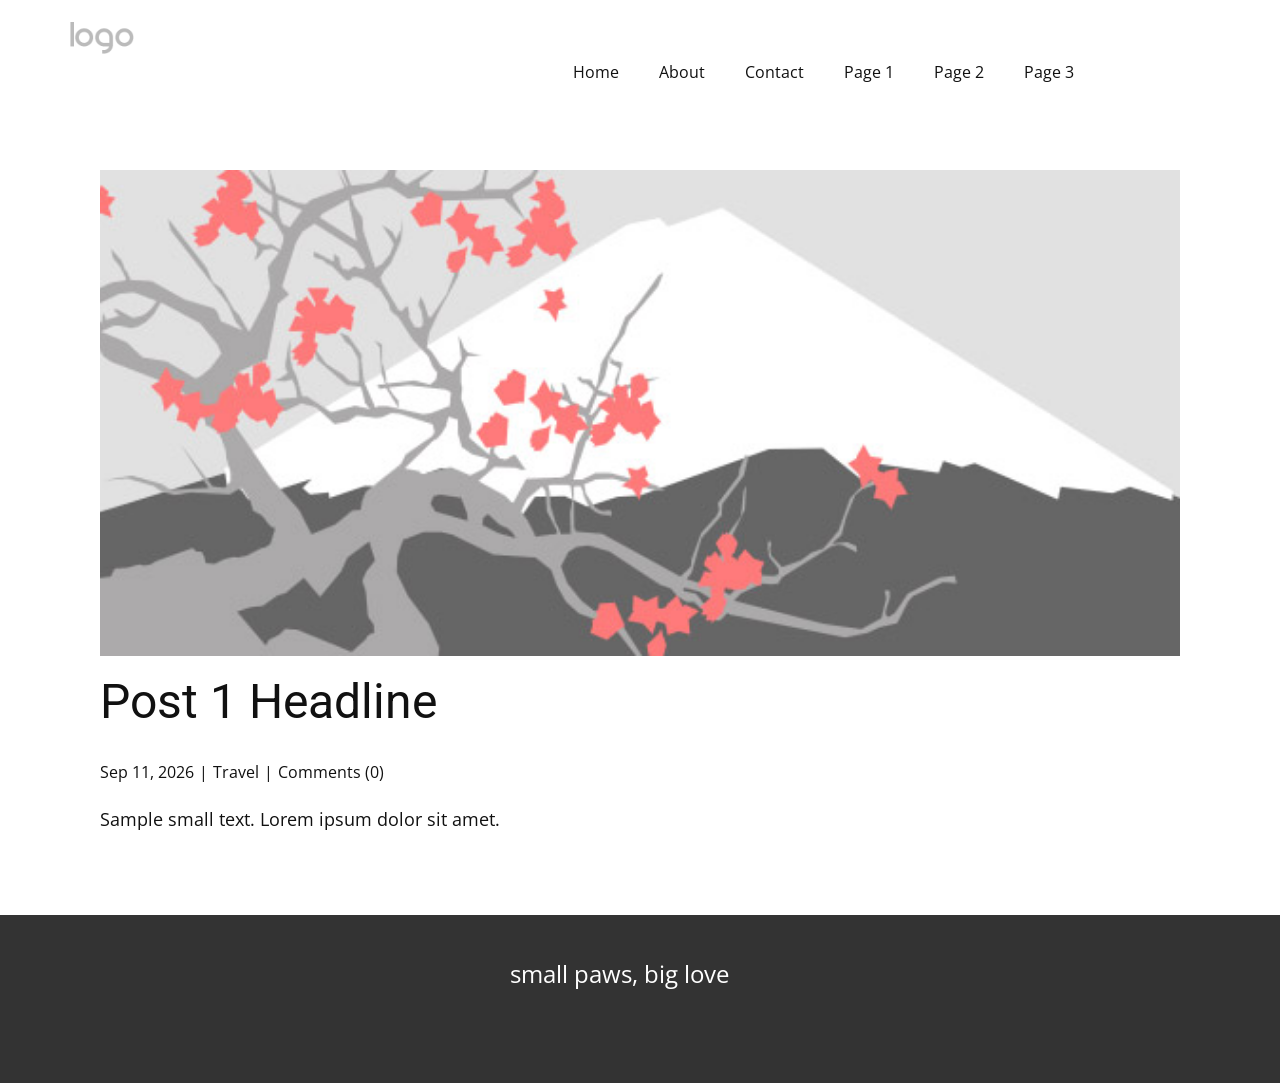
<file: blog/post.html>
<!DOCTYPE html>
<html style="font-size: 16px;" lang="en"><head>
    <meta name="viewport" content="width=device-width, initial-scale=1.0">
    <meta charset="utf-8">
    <meta name="keywords" content="Post 1 Headline">
    <meta name="description" content="Sample small text. Lorem ipsum dolor sit amet.">
    <title>Post 1 Headline</title>
    <link rel="stylesheet" href="../nicepage.css" media="screen">
<link rel="stylesheet" href="../Post-Template.css" media="screen">
    <script class="u-script" type="text/javascript" src="../jquery.js" defer=""></script>
    <script class="u-script" type="text/javascript" src="../nicepage.js" defer=""></script>
    <meta name="generator" content="Nicepage 8.6.23, nicepage.com">
    
    
    
    <link id="u-page-google-font" rel="stylesheet" href="https://fonts.googleapis.com/css2?display=swap&amp;family=Roboto:ital,wght@0,100;0,200;0,300;0,400;0,500;0,600;0,700;0,800;0,900;1,100;1,200;1,300;1,400;1,500;1,600;1,700;1,800;1,900&amp;family=Open+Sans:ital,wght@0,300;0,400;0,500;0,600;0,700;0,800;1,300;1,400;1,500;1,600;1,700;1,800">
    <script type="application/ld+json">{
		"@context": "http://schema.org",
		"@type": "Organization",
		"name": "",
		"logo": "images/default-logo.png"
}</script>
    <meta name="theme-color" content="#478ac9">
  <meta data-intl-tel-input-cdn-path="intlTelInput/"><meta name="twitter:description" content="Sample small text. Lorem ipsum dolor sit amet."><meta property="og:type" content="article"><meta property="og:title" content="Post 1 Headline"><meta property="og:description" content="Sample small text. Lorem ipsum dolor sit amet."><meta property="og:image" content="../images/0fd3416c.jpeg"></head>
  <body data-path-to-root="./" data-include-products="false" class="u-body u-xl-mode" data-lang="en"><header class="u-clearfix u-header u-header" id="header"><div class="u-clearfix u-sheet u-valign-middle-lg u-valign-middle-md u-valign-middle-sm u-valign-middle-xs u-sheet-1">
        <a href="#" class="u-image u-logo u-image-1">
          <img src="../images/default-logo.png" class="u-logo-image u-logo-image-1">
        </a>
        <nav class="u-menu u-menu-one-level u-offcanvas u-menu-1" role="navigation" aria-label="Menu navigation">
          <div class="menu-collapse" style="font-size: 1rem; letter-spacing: 0px;">
            <a class="u-button-style u-custom-left-right-menu-spacing u-custom-padding-bottom u-custom-top-bottom-menu-spacing u-hamburger-link u-nav-link u-text-active-palette-1-base u-text-hover-palette-2-base" href="#" tabindex="-1" aria-label="Open menu" aria-controls="1239">
              <svg class="u-svg-link" viewBox="0 0 24 24"><use xlink:href="#menu-hamburger"></use></svg>
              <svg class="u-svg-content" version="1.1" id="menu-hamburger" viewBox="0 0 16 16" x="0px" y="0px" xmlns:xlink="http://www.w3.org/1999/xlink" xmlns="http://www.w3.org/2000/svg"><g><rect y="1" width="16" height="2"></rect><rect y="7" width="16" height="2"></rect><rect y="13" width="16" height="2"></rect>
</g></svg>
            </a>
          </div>
          <div class="u-custom-menu u-nav-container">
            <ul class="u-nav u-unstyled u-nav-1" role="menubar"><li role="none" class="u-nav-item"><a role="menuitem" class="u-button-style u-nav-link u-text-active-palette-1-base u-text-hover-palette-2-base u-nav-link-2" href="../">Home</a>
</li><li role="none" class="u-nav-item"><a role="menuitem" class="u-button-style u-nav-link u-text-active-palette-1-base u-text-hover-palette-2-base u-nav-link-2" href="../About.html">About</a>
</li><li role="none" class="u-nav-item"><a role="menuitem" class="u-button-style u-nav-link u-text-active-palette-1-base u-text-hover-palette-2-base u-nav-link-2" href="../Contact.html">Contact</a>
</li><li role="none" class="u-nav-item"><a role="menuitem" class="u-button-style u-nav-link u-text-active-palette-1-base u-text-hover-palette-2-base u-nav-link-2" href="../Page-1.html">Page 1</a>
</li><li role="none" class="u-nav-item"><a role="menuitem" class="u-button-style u-nav-link u-text-active-palette-1-base u-text-hover-palette-2-base u-nav-link-2" href="../Page-2.html">Page 2</a>
</li><li role="none" class="u-nav-item"><a tabindex="-1" role="menuitem" class="u-button-style u-nav-link u-text-active-palette-1-base u-text-hover-palette-2-base u-nav-link-2" href="#">Page 3</a>
</li></ul>
          </div>
          <div class="u-custom-menu u-nav-container-collapse" id="1239" role="region" aria-label="Menu panel">
            <div class="u-black u-container-style u-inner-container-layout u-opacity u-opacity-95 u-sidenav">
              <div class="u-inner-container-layout u-sidenav-overflow">
                <div class="u-menu-close" tabindex="-1" aria-label="Close menu"></div>
                <ul class="u-align-center u-nav u-popupmenu-items u-unstyled u-nav-2" role="menubar"><li role="none" class="u-nav-item"><a role="menuitem" class="u-button-style u-nav-link" href="../">Home</a>
</li><li role="none" class="u-nav-item"><a role="menuitem" class="u-button-style u-nav-link" href="../About.html">About</a>
</li><li role="none" class="u-nav-item"><a role="menuitem" class="u-button-style u-nav-link" href="../Contact.html">Contact</a>
</li><li role="none" class="u-nav-item"><a role="menuitem" class="u-button-style u-nav-link" href="../Page-1.html">Page 1</a>
</li><li role="none" class="u-nav-item"><a role="menuitem" class="u-button-style u-nav-link" href="../Page-2.html">Page 2</a>
</li><li role="none" class="u-nav-item"><a tabindex="-1" role="menuitem" class="u-button-style u-nav-link" href="#">Page 3</a>
</li></ul>
              </div>
            </div>
            <div class="u-black u-menu-overlay u-opacity u-opacity-70"></div>
          </div>
        </nav>
      </div></header>
    <section class="u-align-center u-clearfix u-section-1" id="block-2">
      <div class="u-clearfix u-sheet u-valign-middle-md u-valign-middle-sm u-valign-middle-xs u-sheet-1"><!--post_details--><!--post_details_options_json--><!--{"source":""}--><!--/post_details_options_json--><!--blog_post-->
        <div class="u-container-style u-expanded-width u-post-details u-post-details-1">
          <div class="u-container-layout u-valign-middle u-container-layout-1"><!--blog_post_image-->
            <img alt="" class="u-blog-control u-expanded-width u-image u-image-default u-image-1" src="../images/0fd3416c.jpeg"><!--/blog_post_image--><!--blog_post_header-->
            <h2 class="u-blog-control u-text u-text-1">Post 1 Headline</h2><!--/blog_post_header--><!--blog_post_metadata-->
            <div class="u-blog-control u-metadata u-metadata-1"><!--blog_post_metadata_date--><span class="u-meta-date u-meta-icon">Sep 11, 2026</span><!--/blog_post_metadata_date--><!--blog_post_metadata_category--><span class="u-meta-category u-meta-icon"><a href="/blog/blog.html#/blog-1///2">Travel</a></span><!--/blog_post_metadata_category--><!--blog_post_metadata_comments--><span class="u-meta-comments u-meta-icon"><!--blog_post_metadata_comments_content-->Comments (0)<!--/blog_post_metadata_comments_content--></span><!--/blog_post_metadata_comments-->
            </div><!--/blog_post_metadata--><!--blog_post_content-->
            <div class="u-align-justify u-blog-control u-post-content u-text u-text-2 fr-view">
  <p>Sample small text. Lorem ipsum dolor sit amet.</p>
  </div><!--/blog_post_content-->
          </div>
        </div><!--/blog_post--><!--/post_details-->
      </div>
    </section>
    
    
    
    <footer class="u-align-center u-clearfix u-container-align-center u-footer u-grey-80 u-footer" id="footer"><div class="u-clearfix u-sheet u-sheet-1">
        <p class="u-text u-text-default u-text-1">small paws, <span style="font-size: 1.875rem;"></span>big love 
        </p>
      </div></footer>
    <section class="u-backlink u-clearfix u-grey-80"></section>
  
</body></html>
</file>
